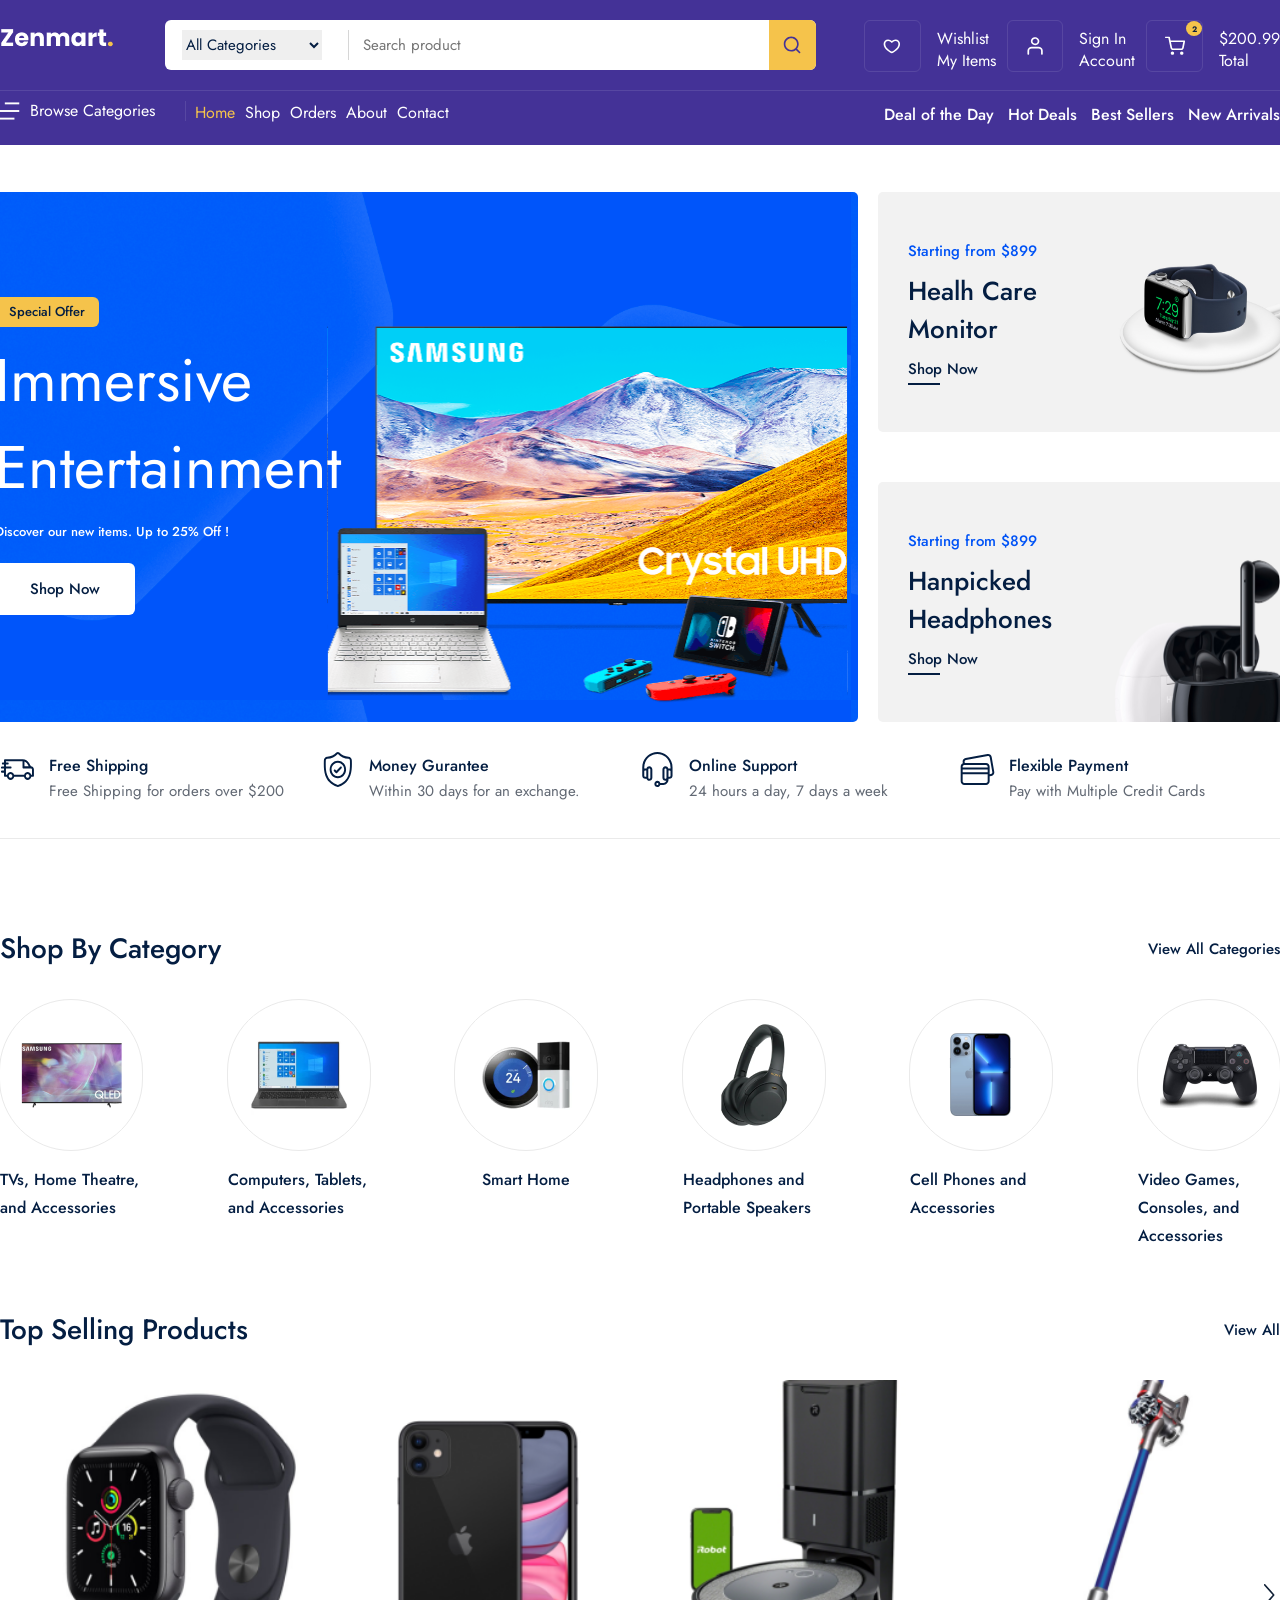
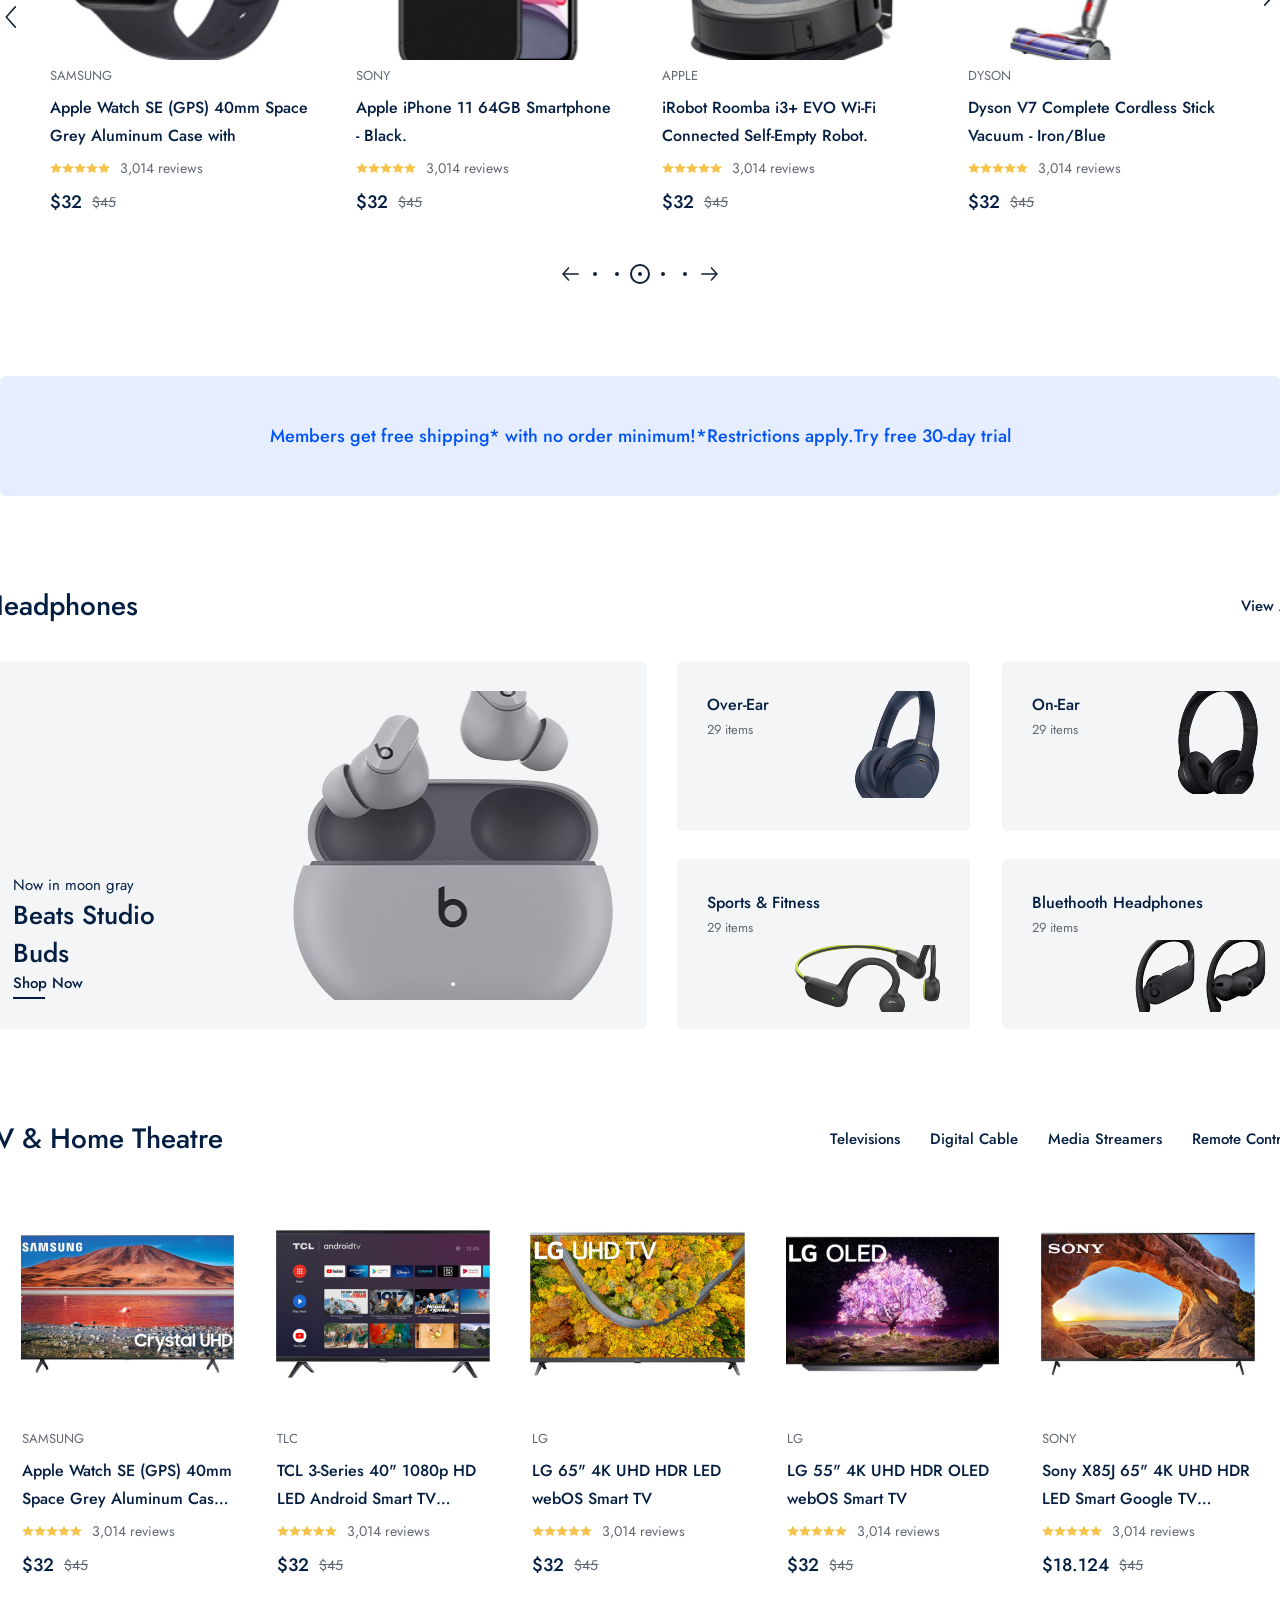
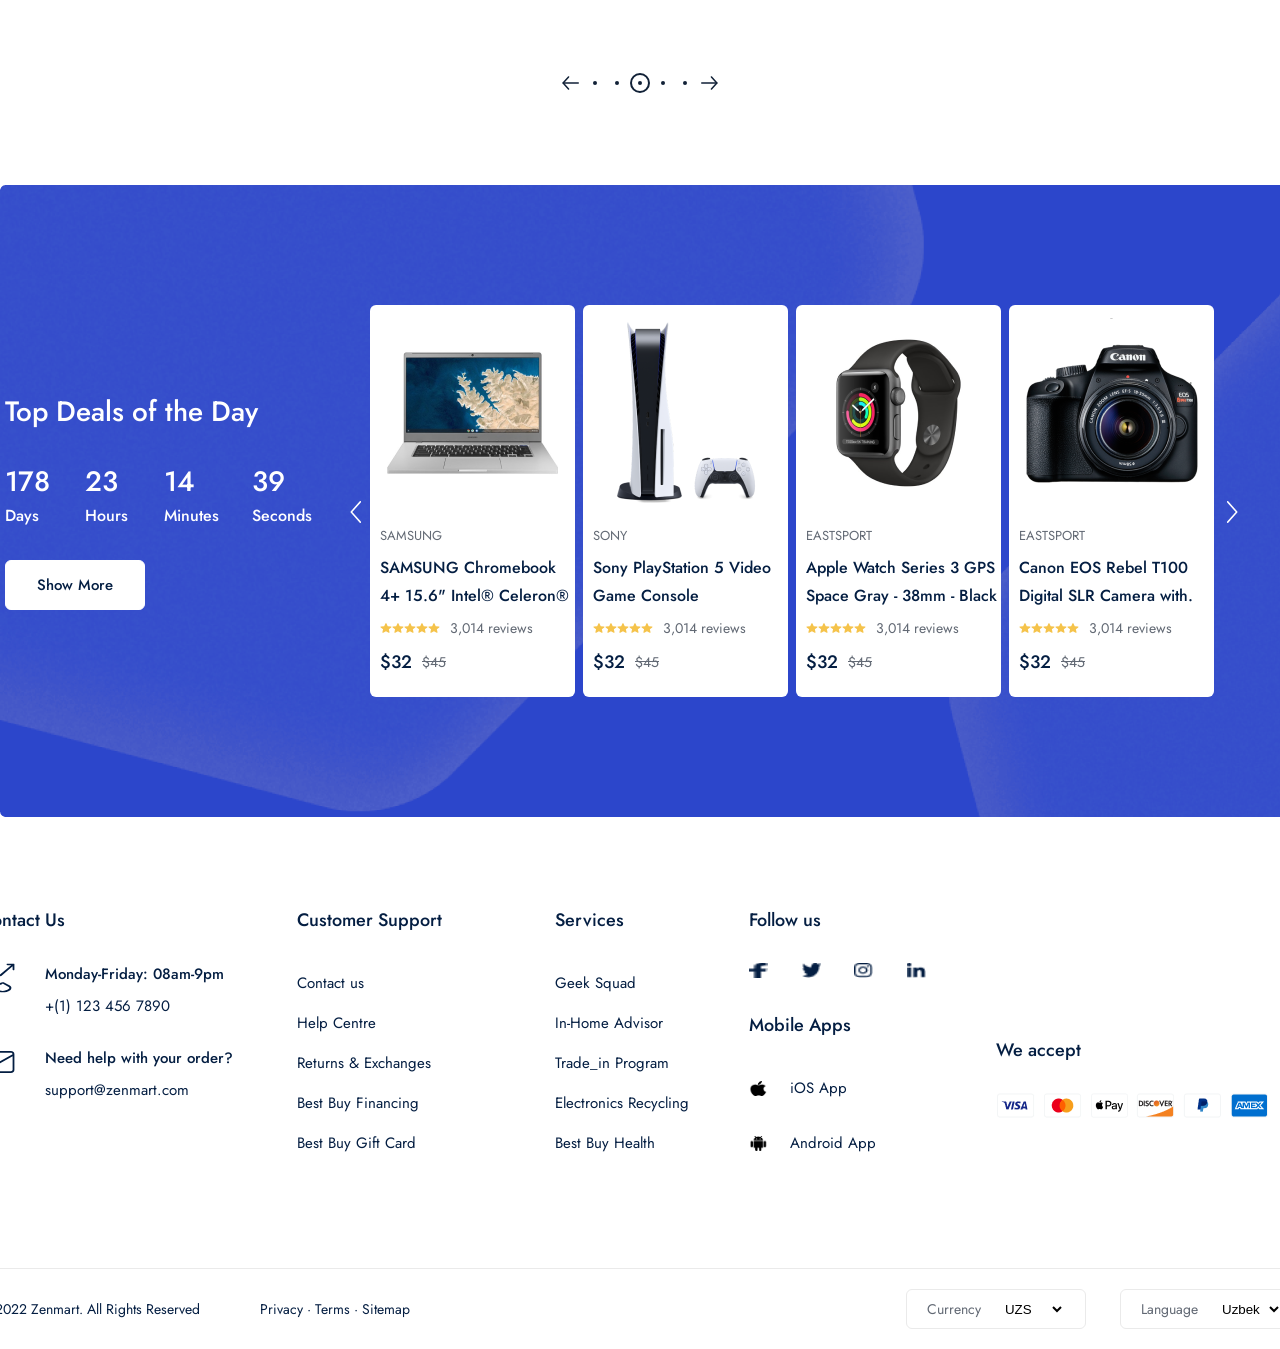
<file: index.html>
<!doctype html>
<html lang="en">
  <head>
    <meta charset="UTF-8" />
    <meta name="viewport" content="width=device-width, initial-scale=1.0" />
    <title>Zenmart</title>
    <link rel="preconnect" href="https://fonts.googleapis.com" />
    <link rel="preconnect" href="https://fonts.gstatic.com" crossorigin />
    <link
      href="https://fonts.googleapis.com/css2?family=Figtree:ital,wght@0,300..900;1,300..900&family=Jost:ital,wght@0,100..900;1,100..900&display=swap"
      rel="stylesheet"
    />
    <link rel="stylesheet" href="./public/css/command.css" />
    <link rel="stylesheet" href="./public/css/home.css" />
  </head>
  <body>
    <div class="navbar_frame">
      <div class="container">
        <div class="navbar_top">
          <a href="index.html">
            <img src="./public/images/icons/logo.png" alt="" />
          </a>
          <div class="nav_search_frame">
            <div class="search_box">
              <div class="category_list">
                <select name="" id="">
                  <option value="All" selected>All Categories</option>
                  <option value="Computer">Computer</option>
                </select>
              </div>
              <input type="text" placeholder="Search product" />
            </div>
            <div class="search_icon_box">
              <img src="./public/images/icons/search.svg" alt="" />
            </div>
          </div>
          <div class="nav_top_menu">
            <a href="./order/cart.html">
              <div class="top_menu_box">
                <div class="box_icon_box">
                  <img src="./public/images/icons/heart.svg" alt="" />
                </div>
                <div class="box_info_box">
                  <span>Wishlist</span>
                  <strong>My Items</strong>
                </div>
              </div>
            </a>
            <a href="./other/login..html">
              <div class="top_menu_box">
                <div class="box_icon_box">
                  <img src="./public/images/icons/profile.svg" alt="" />
                </div>
                <div class="box_info_box">
                  <span>Sign In</span>
                  <strong>Account</strong>
                </div>
              </div>
            </a>
            <a href="./order/cart.html">
              <div class="top_menu_box">
                <div class="box_icon_box">
                  <div class="busket_count">2</div>
                  <img src="./public/images/icons/shopping-cart.svg" alt="" />
                </div>
                <div class="box_info_box">
                  <span>$200.99</span>
                  <strong>Total</strong>
                </div>
              </div>
            </a>
          </div>
        </div>
        <div class="navbar_bott">
          <div class="navbar_bott_menu_box">
            <div class="browse_box">
              <img src="./public/images/icons/browse.svg" alt="" />
              <span>Browse Categories</span>
            </div>
            <div class="navbar_route_menu">
              <a href="./index.html" class="title">Home</a>
              <a href="./product/all.html">Shop</a>
              <a href="./order/cart.html">Orders</a>
              <a href="./other/about.html">About</a>
              <a href="./other/contact.html">Contact</a>
            </div>
            <div class="sorting_menu">
              <span>Deal of the Day</span>
              <span>Hot Deals</span>
              <span>Best Sellers</span>
              <span>New Arrivals</span>
            </div>
          </div>
        </div>
      </div>
    </div>
    <div class="home_page">
      <div class="header_frame">
        <div class="container">
          <div class="header_left">
            <div class="header_content">
              <div>Special Offer</div>
              <span>Immersive Entertainment</span>
              <p>Discover our new items. Up to 25% Off !</p>
              <a href="./product/all.html">Shop Now</a>
              <img src="./public/images/icons/header_img.svg" alt="" />
            </div>
          </div>
          <div class="header_right">
            <div class="header_box">
              <div class="box_left">
                <span>Starting from $899</span>
                <p>Healh Care Monitor</p>
                <a href="./product/chosenProduct.html">Shop Now</a>
                <div class="hover_border"></div>
              </div>
              <div class="box_right">
                <img src="./public/images/icons/smart_watch.svg" alt="" />
              </div>
            </div>
            <div class="header_box">
              <div class="box_left">
                <span>Starting from $899</span>
                <p>Hanpicked Headphones</p>
                <a href="./product/chosenProduct.html">Shop Now</a>
                <div class="hover_border"></div>
              </div>
              <div class="box_right">
                <img src="./public/images/icons/image 11.png" alt="" />
              </div>
            </div>
          </div>
        </div>
      </div>
      <div class="service_frame">
        <div class="container">
          <div class="service_box">
            <img src=".//public/images/icons/track.svg" alt="" />
            <div class="service_content">
              <span>Free Shipping</span>
              <p>Free Shipping for orders over $200</p>
            </div>
          </div>
          <div class="service_box">
            <img src=".//public/images/icons/garantue.svg" alt="" />
            <div class="service_content">
              <span>Money Gurantee</span>
              <p>Within 30 days for an exchange.</p>
            </div>
          </div>
          <div class="service_box">
            <img src=".//public/images/icons/support.svg" alt="" />
            <div class="service_content">
              <span>Online Support</span>
              <p>24 hours a day, 7 days a week</p>
            </div>
          </div>
          <div class="service_box">
            <img src=".//public/images/icons/payment.svg" alt="" />
            <div class="service_content">
              <span>Flexible Payment</span>
              <p>Pay with Multiple Credit Cards</p>
            </div>
          </div>
        </div>
      </div>
      <div class="shop_category_frame">
        <div class="container">
          <div class="category_top">
            <span>Shop by Category</span>
            <a href="./product/all.html">View All Categories</a>
          </div>
          <div class="category_wrapper">
            <div class="category_box">
              <div class="category_image_box">
                <img src=".//public/images/category/tv.png" alt="" />
              </div>
              <span>TVs, Home Theatre, and Accessories</span>
            </div>
            <div class="category_box">
              <div class="category_image_box">
                <img src=".//public/images/category/computer.png" alt="" />
              </div>
              <span>Computers, Tablets, and Accessories</span>
            </div>
            <div class="category_box">
              <div class="category_image_box">
                <img src=".//public/images/category/smart.png" alt="" />
              </div>
              <span>Smart Home</span>
            </div>
            <div class="category_box">
              <div class="category_image_box">
                <img src=".//public/images/category/headphone.png" alt="" />
              </div>
              <span>Headphones and Portable Speakers</span>
            </div>
            <div class="category_box">
              <div class="category_image_box">
                <img src=".//public/images/category/phone.png" alt="" />
              </div>
              <span>Cell Phones and Accessories</span>
            </div>
            <div class="category_box">
              <div class="category_image_box">
                <img src=".//public/images/category/game.png" alt="" />
              </div>
              <span>Video Games, Consoles, and Accessories</span>
            </div>
          </div>
        </div>
      </div>
      <div class="selling_product_frame">
        <div class="container">
          <div class="category_top">
            <span>Top Selling Products</span>
            <a href="./product/all.html">View All</a>
          </div>
          <div class="category_wrapper">
            <div class="next_prev_box">
              <img src="./public/images/icons/next.svg" alt="" />
            </div>
            <div class="product_boxes">
              <div class="product_box">
                <a href="./product/chosenProduct.html">
                  <div
                    class="product_image_box"
                    style="
                      background: url(./public/images/products/watch.png);
                      background-size: cover;
                    "
                  >
                    <div class="hover_box">
                      <button>Add to Cart</button>
                    </div>
                  </div>
                </a>
                <div class="product_content_box">
                  <span class="product_title">Samsung</span>
                  <a href="">
                    <p class="product_desc">
                      Apple Watch SE (GPS) 40mm Space Grey Aluminum Case with
                    </p>
                  </a>
                  <div class="review_box">
                    <img src="./public/images/icons/review.svg" alt="" />
                    <img src="./public/images/icons/review.svg" alt="" />
                    <img src="./public/images/icons/review.svg" alt="" />
                    <img src="./public/images/icons/review.svg" alt="" />
                    <img src="./public/images/icons/review.svg" alt="" />
                    <span>3,014 reviews</span>
                  </div>
                  <div class="price_box">
                    <strong>$32</strong>
                    <span>$45</span>
                  </div>
                </div>
              </div>
              <div class="product_box">
                <a href="./product/chosenProduct.html">
                  <div
                    class="product_image_box"
                    style="
                      background: url(./public/images/products/phone.png);
                      background-size: cover;
                    "
                  >
                    <div class="hover_box">
                      <button>Add to Cart</button>
                    </div>
                  </div>
                </a>
                <div class="product_content_box">
                  <span class="product_title">Sony</span>
                  <a href="">
                    <p class="product_desc">
                      Apple iPhone 11 64GB Smartphone - Black.
                    </p>
                  </a>
                  <div class="review_box">
                    <img src="./public/images/icons/review.svg" alt="" />
                    <img src="./public/images/icons/review.svg" alt="" />
                    <img src="./public/images/icons/review.svg" alt="" />
                    <img src="./public/images/icons/review.svg" alt="" />
                    <img src="./public/images/icons/review.svg" alt="" />
                    <span>3,014 reviews</span>
                  </div>
                  <div class="price_box">
                    <strong>$32</strong>
                    <span>$45</span>
                  </div>
                </div>
              </div>
              <div class="product_box">
                <a href="./product/chosenProduct.html">
                  <div
                    class="product_image_box"
                    style="
                      background: url(./public/images/products/iRobot.png);
                      background-size: cover;
                    "
                  >
                    <div class="hover_box">
                      <button>Add to Cart</button>
                    </div>
                  </div>
                </a>
                <div class="product_content_box">
                  <span class="product_title">Apple</span>
                  <a href="">
                    <p class="product_desc">
                      iRobot Roomba i3+ EVO Wi-Fi Connected Self-Empty Robot.
                    </p>
                  </a>
                  <div class="review_box">
                    <img src="./public/images/icons/review.svg" alt="" />
                    <img src="./public/images/icons/review.svg" alt="" />
                    <img src="./public/images/icons/review.svg" alt="" />
                    <img src="./public/images/icons/review.svg" alt="" />
                    <img src="./public/images/icons/review.svg" alt="" />
                    <span>3,014 reviews</span>
                  </div>
                  <div class="price_box">
                    <strong>$32</strong>
                    <span>$45</span>
                  </div>
                </div>
              </div>
              <div class="product_box">
                <a href="./product/chosenProduct.html">
                  <div
                    class="product_image_box"
                    style="
                      background: url(./public/images/products/dyson.png);
                      background-size: cover;
                    "
                  >
                    <div class="hover_box">
                      <button>Add to Cart</button>
                    </div>
                  </div>
                </a>
                <div class="product_content_box">
                  <span class="product_title">Dyson</span>
                  <a href="">
                    <p class="product_desc">
                      Dyson V7 Complete Cordless Stick Vacuum - Iron/Blue
                    </p>
                  </a>
                  <div class="review_box">
                    <img src="./public/images/icons/review.svg" alt="" />
                    <img src="./public/images/icons/review.svg" alt="" />
                    <img src="./public/images/icons/review.svg" alt="" />
                    <img src="./public/images/icons/review.svg" alt="" />
                    <img src="./public/images/icons/review.svg" alt="" />
                    <span>3,014 reviews</span>
                  </div>
                  <div class="price_box">
                    <strong>$32</strong>
                    <span>$45</span>
                  </div>
                </div>
              </div>
            </div>
            <div class="next_prev_box" style="transform: scale(-1)">
              <img src="./public/images/icons/next.svg" alt="" />
            </div>
          </div>
          <div class="pagination_box">
            <div class="pagination_main">
              <img src="./public/images/icons/arrow-prev_next.svg" alt="" />
              <div class="pagination_dot">
                <div class="dot">
                  <div></div>
                </div>
              </div>
              <div class="pagination_dot">
                <div class="dot">
                  <div></div>
                </div>
              </div>
              <div class="pagination_dot">
                <div class="dot active">
                  <div></div>
                </div>
              </div>
              <div class="pagination_dot">
                <div class="dot">
                  <div></div>
                </div>
              </div>
              <div class="pagination_dot">
                <div class="dot">
                  <div></div>
                </div>
              </div>
              <img
                src="./public/images/icons/arrow-prev_next.svg"
                alt=""
                style="transform: scaleX(-1)"
              />
            </div>
          </div>
        </div>
      </div>
      <div class="adv_frame">
        Members get free shipping* with no order minimum!*Restrictions apply.Try
        free 30-day trial
      </div>
      <div class="spec_product_frame">
        <div class="container">
          <div class="category_top">
            <span>Headphones</span>
            <a href="./product/all.html">View All</a>
          </div>
          <div class="spec_product_wrapper">
            <div class="big_product_box">
              <div class="big_product_content">
                <span>Now in moon gray</span>
                <p>Beats Studio Buds</p>
                <a href="./product/chosenProduct.html">Shop Now</a>
                <div class="hover_border"></div>
              </div>
              <img src="./public/images/products/headphone_big.png" alt="" />
            </div>
            <div class="small_product_wrapper">
              <div class="small_product_box">
                <div class="small_product_content">
                  <strong>Over-Ear</strong>
                  <span>29 items</span>
                  <img
                    src="./public/images/products/sony_headphone.png"
                    alt=""
                  />
                </div>
              </div>
              <div class="small_product_box">
                <div class="small_product_content">
                  <strong>On-Ear</strong>
                  <span>29 items</span>
                  <img src="./public/images/products/on-ear.png" alt="" />
                </div>
              </div>
              <div class="small_product_box">
                <div class="small_product_content">
                  <strong>Sports & Fitness</strong>
                  <span>29 items</span>
                  <img
                    src="./public/images/products/fitness_headphone.png"
                    alt=""
                    class="fitness"
                  />
                </div>
              </div>
              <div class="small_product_box">
                <div class="small_product_content">
                  <strong>Bluethooth Headphones</strong>
                  <span>29 items</span>
                  <img
                    src="./public/images/products/bluetooth_headphones.png"
                    alt=""
                    class="fitness"
                  />
                </div>
              </div>
            </div>
          </div>
        </div>
      </div>
      <div class="tv_frame">
        <div class="container">
          <div class="category_top">
            <span>TV & home Theatre</span>
            <div>
              <a href="">Televisions</a>
              <a href="">Digital Cable</a>
              <a href="">Media Streamers</a>
              <a href="">Remote Controls</a>
            </div>
          </div>
          <div class="tv_wrapper">
            <div class="next_prev_box">
              <img src="./public/images/icons/next.svg" alt="" />
            </div>
            <div class="tv_product_boxes">
              <div class="tv_product_box">
                <div class="product_img">
                  <a href="./product/chosenProduct.html">
                    <img src="./public/images/products/samsung_tv.png" alt="" />
                  </a>
                </div>
                <div class="product_content_box">
                  <span class="product_title">Samsung</span>
                  <a href="">
                    <p class="product_desc">
                      Apple Watch SE (GPS) 40mm Space Grey Aluminum Case with
                    </p>
                  </a>
                  <div class="review_box">
                    <img src="./public/images/icons/review.svg" alt="" />
                    <img src="./public/images/icons/review.svg" alt="" />
                    <img src="./public/images/icons/review.svg" alt="" />
                    <img src="./public/images/icons/review.svg" alt="" />
                    <img src="./public/images/icons/review.svg" alt="" />
                    <span>3,014 reviews</span>
                  </div>
                  <div class="price_box">
                    <strong>$32</strong>
                    <span>$45</span>
                  </div>
                </div>
              </div>
              <div class="tv_product_box">
                <div class="product_img">
                  <a href="./product/chosenProduct.html">
                    <img src="./public/images/products/tcl.png" alt="" />
                  </a>
                </div>
                <div class="product_content_box">
                  <span class="product_title">TLC</span>
                  <a href="./product/chosenProduct.html">
                    <p class="product_desc">
                      TCL 3-Series 40" 1080p HD LED Android Smart TV (40S334-CA)
                    </p>
                  </a>
                  <div class="review_box">
                    <img src="./public/images/icons/review.svg" alt="" />
                    <img src="./public/images/icons/review.svg" alt="" />
                    <img src="./public/images/icons/review.svg" alt="" />
                    <img src="./public/images/icons/review.svg" alt="" />
                    <img src="./public/images/icons/review.svg" alt="" />
                    <span>3,014 reviews</span>
                  </div>
                  <div class="price_box">
                    <strong>$32</strong>
                    <span>$45</span>
                  </div>
                </div>
              </div>
              <div class="tv_product_box">
                <div class="product_img">
                  <a href="./product/chosenProduct.html">
                    <img src="./public/images/products/LG-UHD.png" alt="" />
                  </a>
                </div>
                <div class="product_content_box">
                  <span class="product_title">LG</span>
                  <a href="./product/chosenProduct.html">
                    <p class="product_desc">
                      LG 65" 4K UHD HDR LED webOS Smart TV
                    </p>
                  </a>
                  <div class="review_box">
                    <img src="./public/images/icons/review.svg" alt="" />
                    <img src="./public/images/icons/review.svg" alt="" />
                    <img src="./public/images/icons/review.svg" alt="" />
                    <img src="./public/images/icons/review.svg" alt="" />
                    <img src="./public/images/icons/review.svg" alt="" />
                    <span>3,014 reviews</span>
                  </div>
                  <div class="price_box">
                    <strong>$32</strong>
                    <span>$45</span>
                  </div>
                </div>
              </div>
              <div class="tv_product_box">
                <div class="product_img">
                  <a href="./product/chosenProduct.html">
                    <img src="./public/images/products/LG-OLED.png" alt="" />
                  </a>
                </div>
                <div class="product_content_box">
                  <span class="product_title">LG</span>
                  <a href="./product/chosenProduct.html">
                    <p class="product_desc">
                      LG 55" 4K UHD HDR OLED webOS Smart TV
                    </p>
                  </a>
                  <div class="review_box">
                    <img src="./public/images/icons/review.svg" alt="" />
                    <img src="./public/images/icons/review.svg" alt="" />
                    <img src="./public/images/icons/review.svg" alt="" />
                    <img src="./public/images/icons/review.svg" alt="" />
                    <img src="./public/images/icons/review.svg" alt="" />
                    <span>3,014 reviews</span>
                  </div>
                  <div class="price_box">
                    <strong>$32</strong>
                    <span>$45</span>
                  </div>
                </div>
              </div>
              <div class="tv_product_box">
                <div class="product_img">
                  <a href="./product/chosenProduct.html">
                    <img src="./public/images/products/SONY-TV.png" alt="" />
                  </a>
                </div>
                <div class="product_content_box">
                  <span class="product_title">Sony</span>
                  <a href="./product/chosenProduct.html">
                    <p class="product_desc">
                      Sony X85J 65" 4K UHD HDR LED Smart Google TV (KD65X85J)
                    </p>
                  </a>
                  <div class="review_box">
                    <img src="./public/images/icons/review.svg" alt="" />
                    <img src="./public/images/icons/review.svg" alt="" />
                    <img src="./public/images/icons/review.svg" alt="" />
                    <img src="./public/images/icons/review.svg" alt="" />
                    <img src="./public/images/icons/review.svg" alt="" />
                    <span>3,014 reviews</span>
                  </div>
                  <div class="price_box">
                    <strong>$18.124</strong>
                    <span>$45</span>
                  </div>
                </div>
              </div>
              <div class="next_prev_box">
                <img
                  src="./public/images/icons/next.svg"
                  alt=""
                  style="transform: scaleX(-1)"
                />
              </div>
            </div>
          </div>
          <div class="pagination_box">
            <div class="pagination_main">
              <img src="./public/images/icons/arrow-prev_next.svg" alt="" />
              <div class="pagination_dot">
                <div class="dot">
                  <div></div>
                </div>
              </div>
              <div class="pagination_dot">
                <div class="dot">
                  <div></div>
                </div>
              </div>
              <div class="pagination_dot">
                <div class="dot active">
                  <div></div>
                </div>
              </div>
              <div class="pagination_dot">
                <div class="dot">
                  <div></div>
                </div>
              </div>
              <div class="pagination_dot">
                <div class="dot">
                  <div></div>
                </div>
              </div>
              <img
                src="./public/images/icons/arrow-prev_next.svg"
                alt=""
                style="transform: scaleX(-1)"
              />
            </div>
          </div>
        </div>
      </div>
      <div class="event_frame">
        <div class="container">
          <div class="event_content_box">
            <span class="event_title">Top Deals of the Day</span>
            <div class="timer_wrapper">
              <div class="timer_box">
                <strong>178</strong>
                <span>Days</span>
              </div>
              <div class="timer_box">
                <strong>23</strong>
                <span>Hours</span>
              </div>
              <div class="timer_box">
                <strong>14</strong>
                <span>Minutes</span>
              </div>
              <div class="timer_box">
                <strong>39</strong>
                <span>Seconds</span>
              </div>
            </div>
            <a href="./product/all.html">Show More</a>
          </div>
          <div class="event_product_wrapper">
            <div class="next_prev_box">
              <img
                src="./public/images/icons/next.svg"
                alt=""
                class="white_svg"
              />
            </div>
            <div class="event_product_boxes">
              <div class="event_product_box">
                <div class="event_product_img">
                  <a href="./product/chosenProduct.html">
                    <img
                      src="./public/images/products/sony_notebook.png"
                      alt=""
                    />
                  </a>
                </div>
                <div class="product_content_box" style="padding: 0 0 0 10px">
                  <span class="product_title">Samsung</span>
                  <a href="./product/chosenProduct.html">
                    <p class="product_desc">
                      SAMSUNG Chromebook 4+ 15.6" Intel® Celeron®
                    </p>
                  </a>
                  <div class="review_box">
                    <img src="./public/images/icons/review.svg" alt="" />
                    <img src="./public/images/icons/review.svg" alt="" />
                    <img src="./public/images/icons/review.svg" alt="" />
                    <img src="./public/images/icons/review.svg" alt="" />
                    <img src="./public/images/icons/review.svg" alt="" />
                    <span>3,014 reviews</span>
                  </div>
                  <div class="price_box" style="margin-bottom: 10px">
                    <strong>$32</strong>
                    <span>$45</span>
                  </div>
                </div>
              </div>
              <div class="event_product_box">
                <div class="event_product_img">
                  <a href="./product/chosenProduct.html">
                    <img
                      src="./public/images/products/sony_playstation.png"
                      alt=""
                    />
                  </a>
                </div>
                <div class="product_content_box" style="padding: 0 0 0 10px">
                  <span class="product_title">Sony</span>
                  <a href="">
                    <a href="./product/chosenProduct.html">
                      <p class="product_desc">
                        Sony PlayStation 5 Video Game Console
                      </p>
                    </a>
                  </a>
                  <div class="review_box">
                    <img src="./public/images/icons/review.svg" alt="" />
                    <img src="./public/images/icons/review.svg" alt="" />
                    <img src="./public/images/icons/review.svg" alt="" />
                    <img src="./public/images/icons/review.svg" alt="" />
                    <img src="./public/images/icons/review.svg" alt="" />
                    <span>3,014 reviews</span>
                  </div>
                  <div class="price_box" style="margin-bottom: 10px">
                    <strong>$32</strong>
                    <span>$45</span>
                  </div>
                </div>
              </div>
              <div class="event_product_box">
                <div class="event_product_img">
                  <a href="./product/chosenProduct.html">
                    <img
                      src="./public/images/products/apple_watch.png"
                      alt=""
                    />
                  </a>
                </div>
                <div class="product_content_box" style="padding: 0 0 0 10px">
                  <span class="product_title">EASTSPORT</span>
                  <a href="./product/chosenProduct.html">
                    <p class="product_desc">
                      Apple Watch Series 3 GPS Space Gray - 38mm - Black
                    </p>
                  </a>
                  <div class="review_box">
                    <img src="./public/images/icons/review.svg" alt="" />
                    <img src="./public/images/icons/review.svg" alt="" />
                    <img src="./public/images/icons/review.svg" alt="" />
                    <img src="./public/images/icons/review.svg" alt="" />
                    <img src="./public/images/icons/review.svg" alt="" />
                    <span>3,014 reviews</span>
                  </div>
                  <div class="price_box" style="margin-bottom: 10px">
                    <strong>$32</strong>
                    <span>$45</span>
                  </div>
                </div>
              </div>
              <div class="event_product_box">
                <div class="event_product_img">
                  <a href="./product/chosenProduct.html"
                    ><img
                      src="./public/images/products/canon_camera.png"
                      alt=""
                  /></a>
                </div>
                <div class="product_content_box" style="padding: 0 0 0 10px">
                  <span class="product_title">EASTSPORT</span>
                  <a href="./product/chosenProduct.html">
                    <p class="product_desc">
                      Canon EOS Rebel T100 Digital SLR Camera with.
                    </p>
                  </a>
                  <div class="review_box">
                    <img src="./public/images/icons/review.svg" alt="" />
                    <img src="./public/images/icons/review.svg" alt="" />
                    <img src="./public/images/icons/review.svg" alt="" />
                    <img src="./public/images/icons/review.svg" alt="" />
                    <img src="./public/images/icons/review.svg" alt="" />
                    <span>3,014 reviews</span>
                  </div>
                  <div class="price_box" style="margin-bottom: 10px">
                    <strong>$32</strong>
                    <span>$45</span>
                  </div>
                </div>
              </div>
            </div>
            <div class="next_prev_box">
              <img
                src="./public/images/icons/next.svg"
                alt=""
                class="white_svg"
                style="transform: scaleX(-1)"
              />
            </div>
          </div>
        </div>
      </div>
    </div>
    <div class="footer_frame">
      <div class="container">
        <div class="footer_top">
          <div class="footer_contact_box">
            <span class="footer_spec_title">Contact Us</span>
            <div class="footer_contact_main">
              <img src="./public/images/icons/phone-call.svg" alt="" />
              <div>
                <strong>Monday-Friday: 08am-9pm</strong>
                <span>+(1) 123 456 7890</span>
              </div>
            </div>
            <div class="footer_contact_main">
              <img src="./public/images/icons/email.svg" alt="" />
              <div>
                <strong>Need help with your order?</strong>
                <span>support@zenmart.com</span>
              </div>
            </div>
          </div>
          <div class="customer_support">
            <div class="customer_support_name">Customer Support</div>
            <div class="info">
              <span>Contact us</span>
              <span>Help Centre</span>
              <span>Returns & Exchanges</span>
              <span>Best Buy Financing</span>
              <span>Best Buy Gift Card</span>
            </div>
          </div>
          <div class="customer_support" title="service">
            <div class="customer_support_name">Services</div>
            <div class="info">
              <span>Geek Squad</span>
              <span>In-Home Advisor</span>
              <span>Trade_in Program</span>
              <span>Electronics Recycling</span>
              <span>Best Buy Health</span>
            </div>
          </div>
          <div class="follow_us">
            <span class="follow_box">Follow us</span>
            <div class="social">
              <a href=""><img src="./public/images/icons/face.png" alt="" /></a>
              <a href=""
                ><img src="./public/images/icons/twitter.png" alt=""
              /></a>
              <a href=""
                ><img src="./public/images/icons/insta.png" alt=""
              /></a>
              <a href=""><img src="./public/images/icons/in.png" alt="" /></a>
            </div>
            <div class="mobile_apps">
              <span class="follow_box">Mobile Apps</span>
              <div class="apps">
                <a href="">
                  <img src="/public/images/icons/apple_icon.png" alt="" />
                  <span class="info">iOS App</span>
                </a>
                <a href="">
                  <img src="/public/images/icons/android_icon.png" alt="" />
                  <span class="info">Android App</span>
                </a>
              </div>
            </div>
          </div>
          <div class="footer_media_box" style="margin-left: 70px">
            <div class="footer_media_main" style="margin-top: 130px">
              <span class="footer_spec_title" style="margin-bottom: 30px"
                >We accept</span
              >
              <div class="card_box">
                <img src="./public/images/icons/visa.png" alt="" />
                <img src="./public/images/icons/master_card.png" alt="" />
                <img src="./public/images/icons/apple_pay.png" alt="" />
                <img src="./public/images/icons/dicvover.png" alt="" />
                <img src="./public/images/icons/paypal.png" alt="" />
                <img src="./public/images/icons/amex.png" alt="" />
              </div>
            </div>
          </div>
        </div>
        <div class="footer_bottom">
          <div class="footer_main">
            <div class="footer_bottom_left">
              <span>© 2022 Zenmart. All Rights Reserved</span>
              <span>Privacy · Terms · Sitemap</span>
            </div>
            <div class="footer_bottom_right">
              <div class="footer_select_box">
                <span>Currency</span>
                <select name="" id="">
                  <option value="" selected>USD</option>
                  <option value="" selected>UZS</option>
                </select>
              </div>
              <div class="footer_select_box">
                <span>Language</span>
                <select name="" id="">
                  <option value="" selected>English</option>
                  <option value="" selected>Uzbek</option>
                </select>
              </div>
            </div>
          </div>
        </div>
      </div>
    </div>
  </body>
</html>
</file>
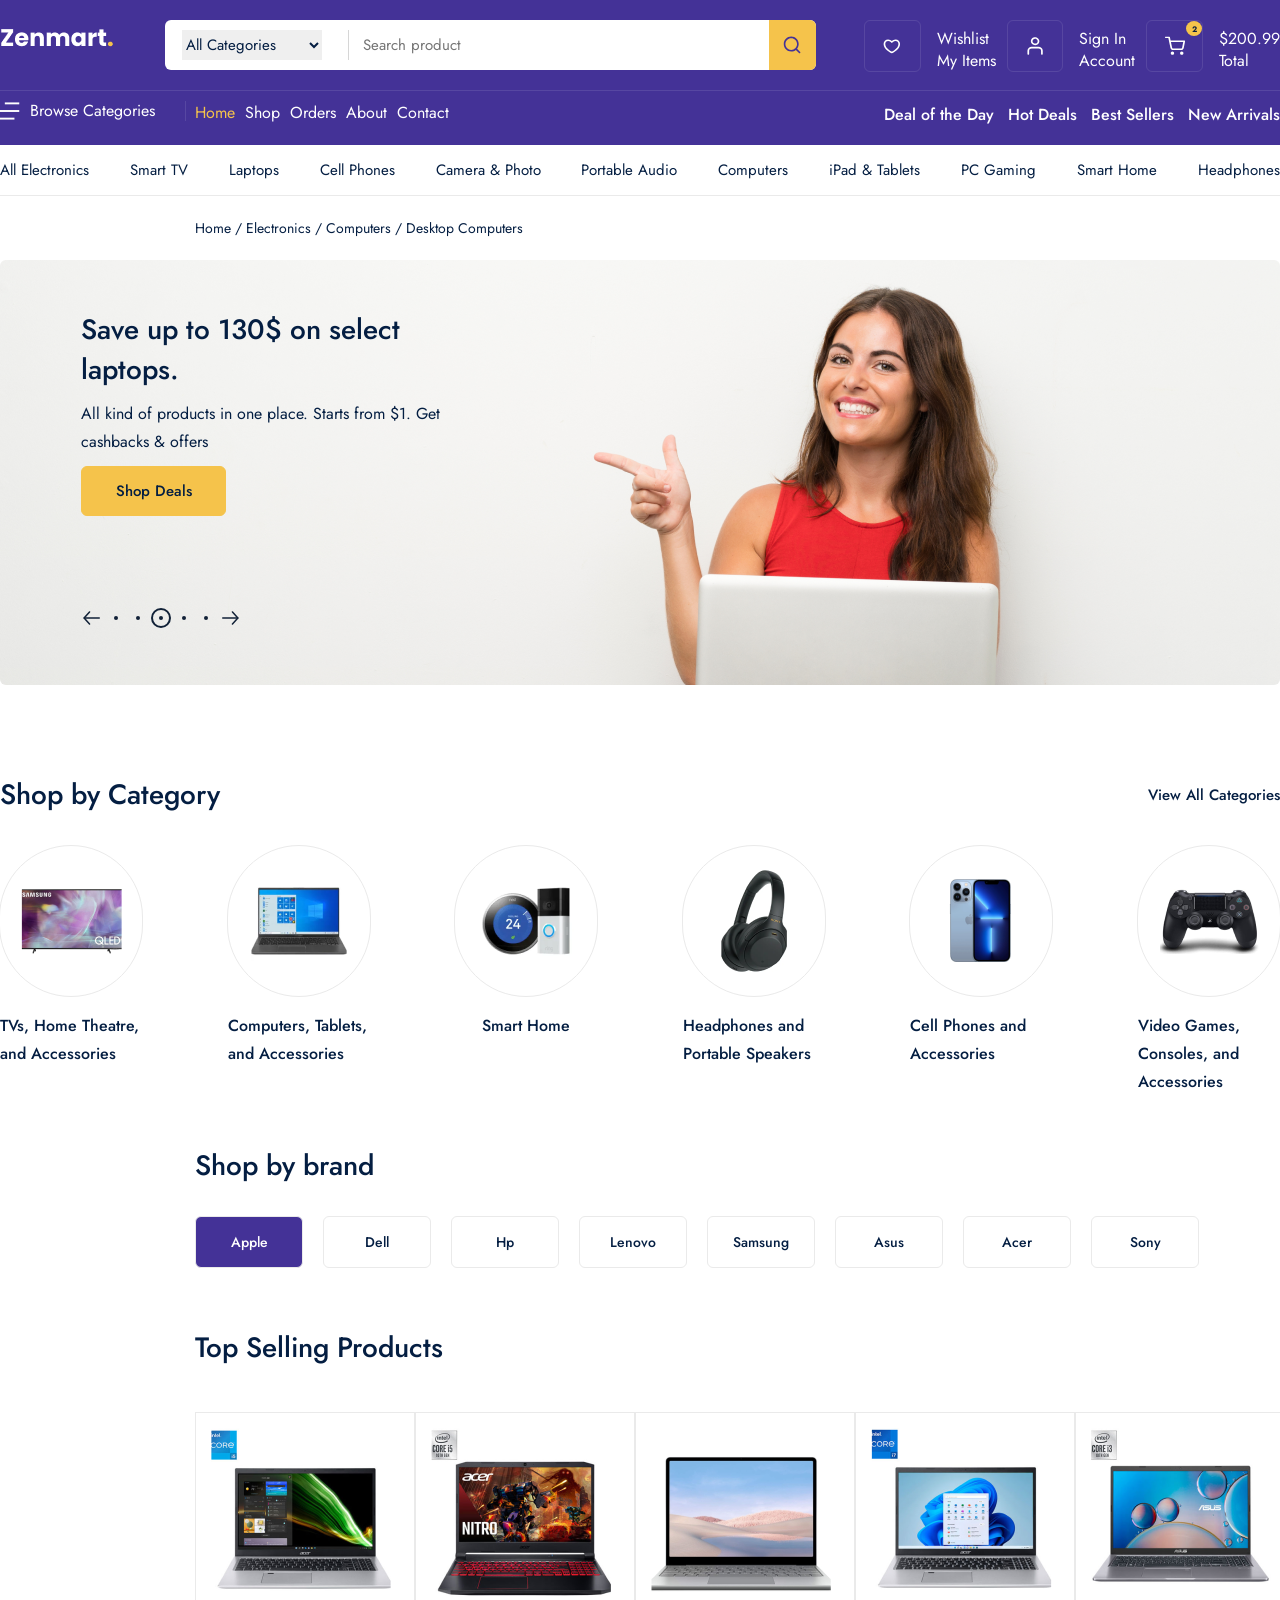
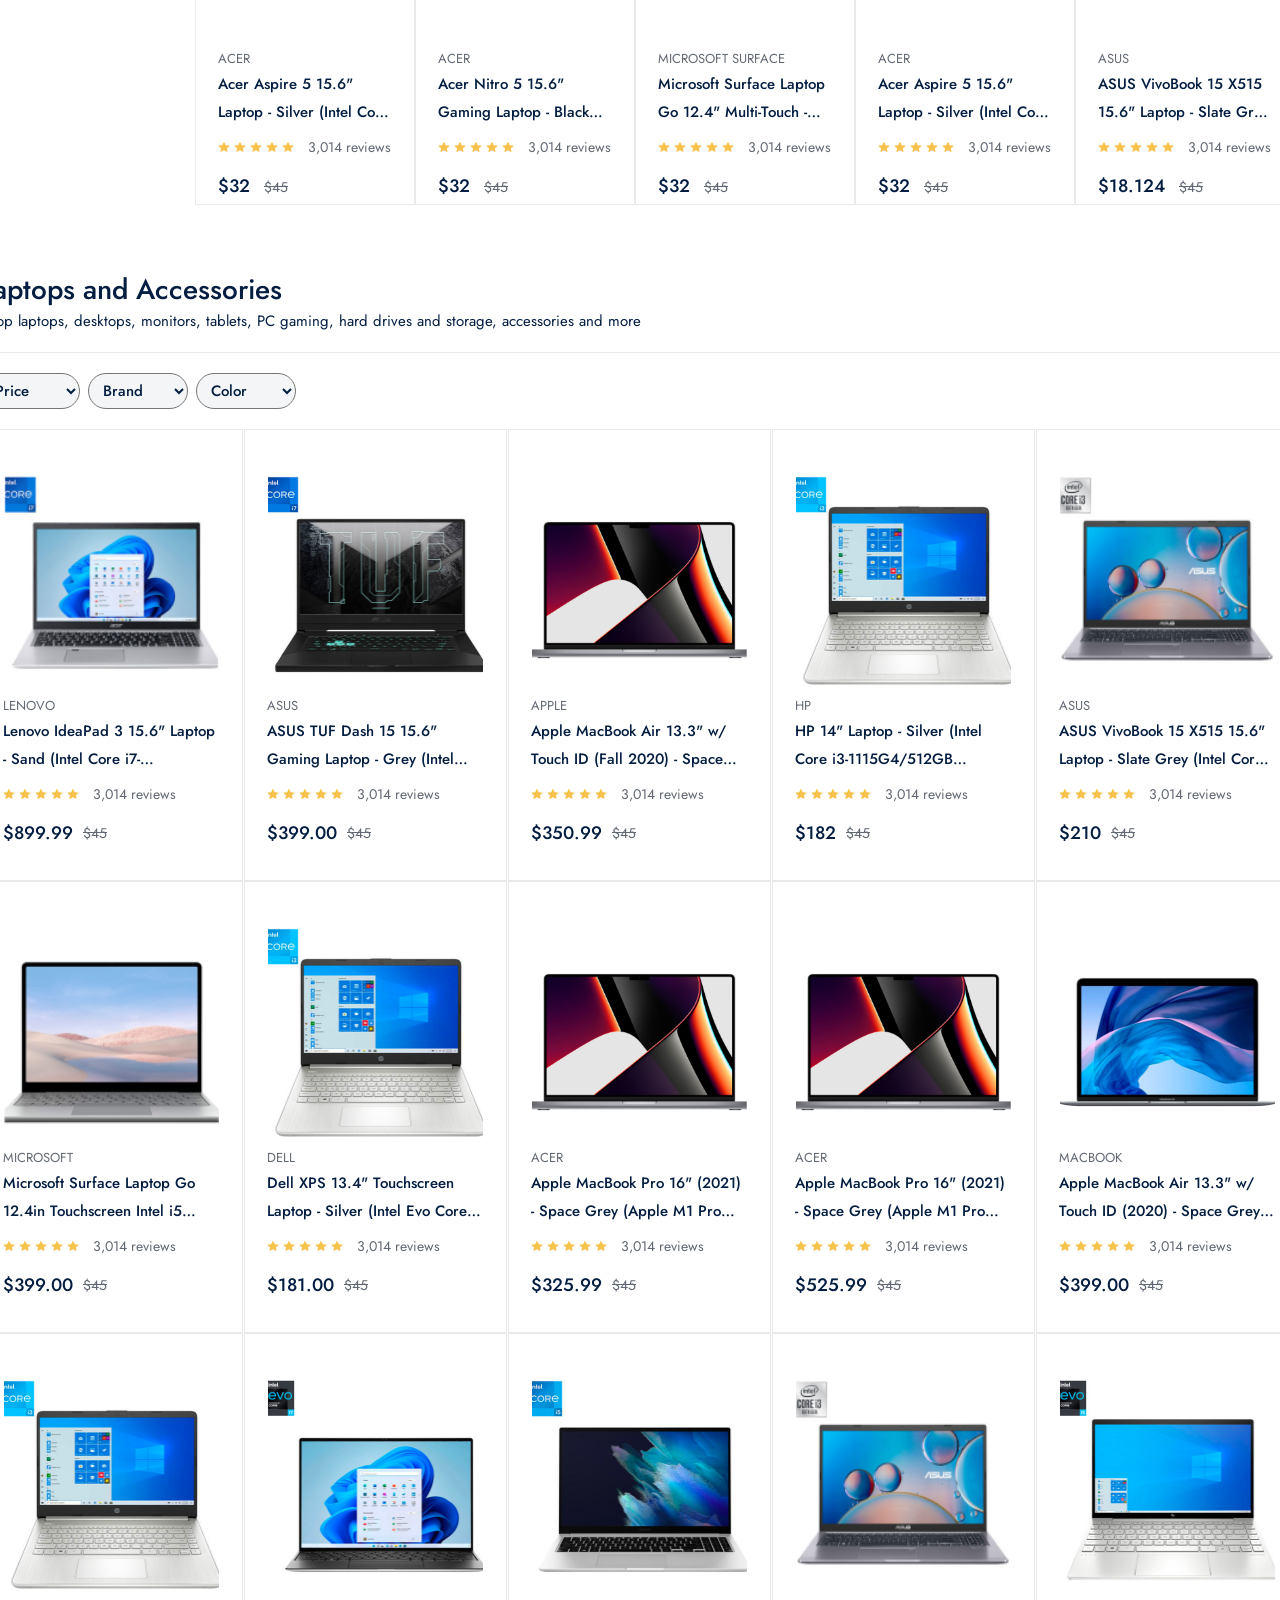
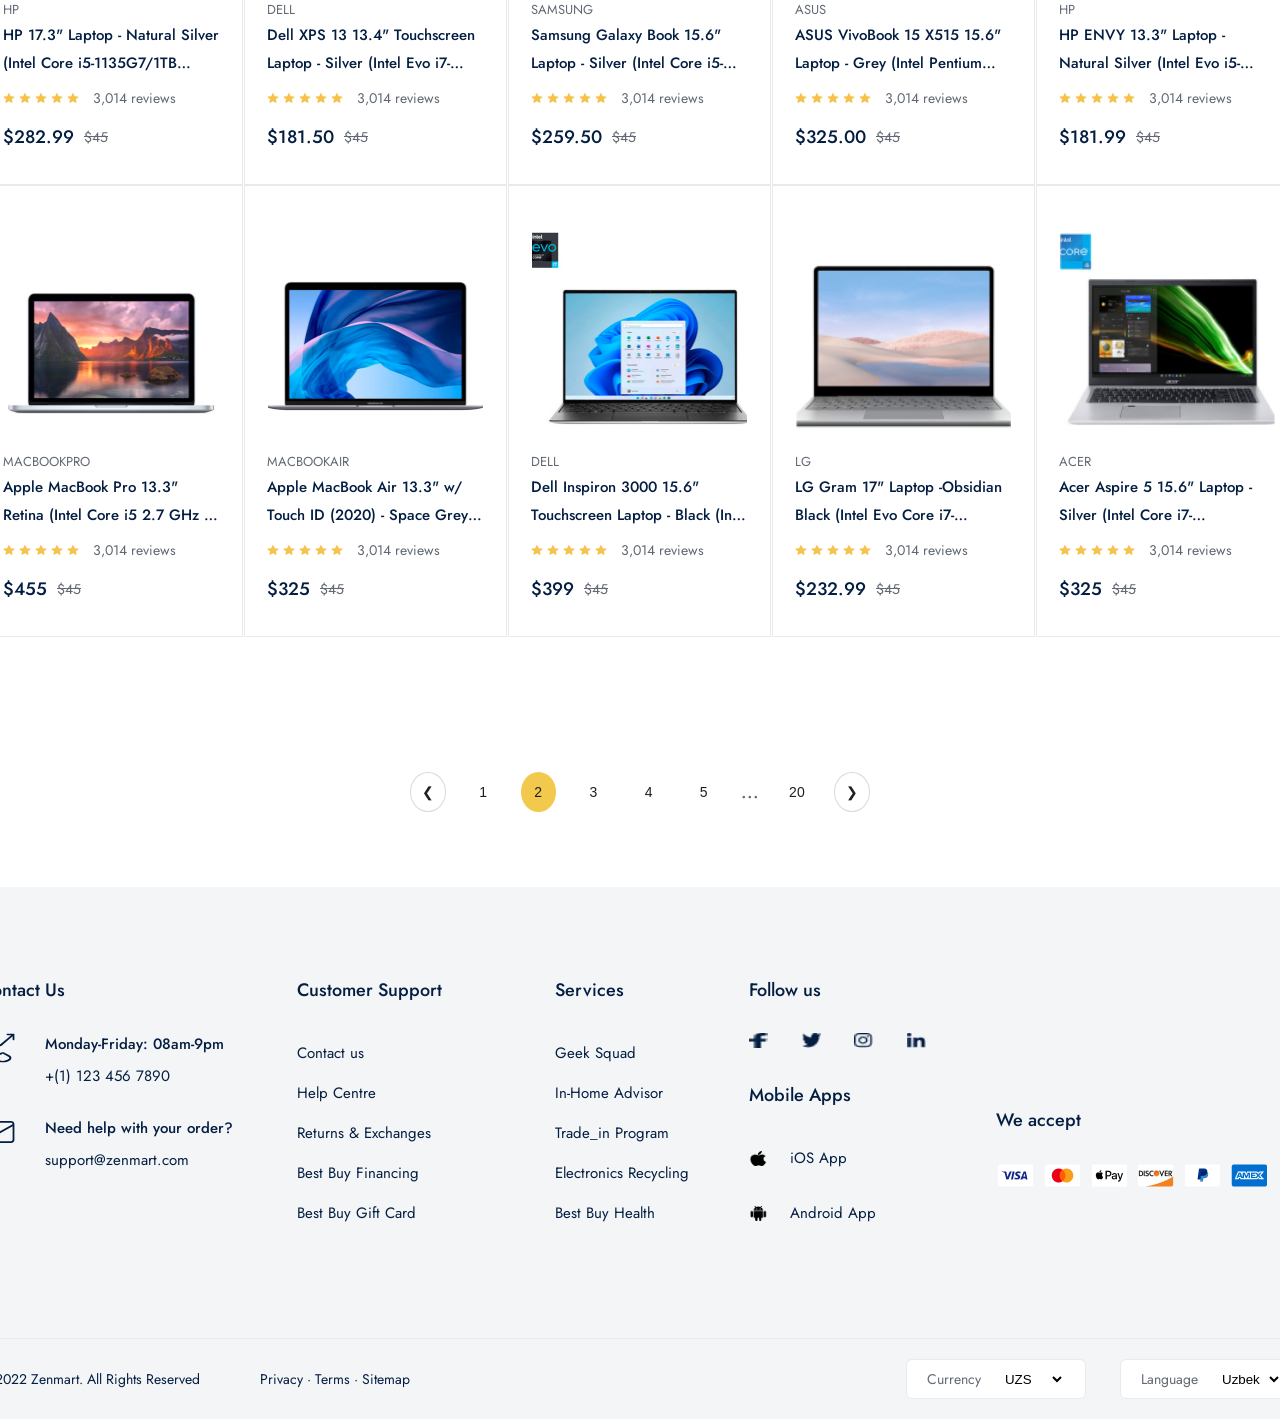
<file: product/all.html>
<!doctype html>
<html lang="en">
  <head>
    <meta charset="UTF-8" />
    <meta name="viewport" content="width=device-width, initial-scale=1.0" />
    <title>Zenmart</title>
    <link rel="preconnect" href="https://fonts.googleapis.com" />
    <link rel="preconnect" href="https://fonts.gstatic.com" crossorigin />
    <link
      href="https://fonts.googleapis.com/css2?family=Figtree:ital,wght@0,300..900;1,300..900&family=Jost:ital,wght@0,100..900;1,100..900&display=swap"
      rel="stylesheet"
    />
    <link rel="stylesheet" href="../public/css/command.css" />
    <link rel="stylesheet" href="../public/css/product_all.css" />
  </head>
  <body>
    <div class="navbar_frame">
      <div class="container">
        <div class="navbar_top">
          <a href="index.html">
            <img src="../public/images/icons/logo.png" alt="" />
          </a>
          <div class="nav_search_frame">
            <div class="search_box">
              <div class="category_list">
                <select name="" id="">
                  <option value="All" selected>All Categories</option>
                  <option value="Computer">Computer</option>
                </select>
              </div>
              <input type="text" placeholder="Search product" />
            </div>
            <div class="search_icon_box">
              <img src="../public/images/icons/search.svg" alt="" />
            </div>
          </div>
          <div class="nav_top_menu">
            <a href="./order/cart.html">
              <div class="top_menu_box">
                <div class="box_icon_box">
                  <img src="../public/images/icons/heart.svg" alt="" />
                </div>
                <div class="box_info_box">
                  <span>Wishlist</span>
                  <strong>My Items</strong>
                </div>
              </div>
            </a>
            <a href="./other/login..html">
              <div class="top_menu_box">
                <div class="box_icon_box">
                  <img src="../public/images/icons/profile.svg" alt="" />
                </div>
                <div class="box_info_box">
                  <span>Sign In</span>
                  <strong>Account</strong>
                </div>
              </div>
            </a>
            <a href="./order/cart.html">
              <div class="top_menu_box">
                <div class="box_icon_box">
                  <div class="busket_count">2</div>
                  <img src="../public/images/icons/shopping-cart.svg" alt="" />
                </div>
                <div class="box_info_box">
                  <span>$200.99</span>
                  <strong>Total</strong>
                </div>
              </div>
            </a>
          </div>
        </div>
        <div class="navbar_bott">
          <div class="navbar_bott_menu_box">
            <div class="browse_box">
              <img src="../public/images/icons/browse.svg" alt="" />
              <span>Browse Categories</span>
            </div>
            <div class="navbar_route_menu">
              <a href="./index.html" class="title">Home</a>
              <a href="./product/all.html">Shop</a>
              <a href="./order/cart.html">Orders</a>
              <a href="./other/about.html">About</a>
              <a href="./other/contact.html">Contact</a>
            </div>
            <div class="sorting_menu">
              <span>Deal of the Day</span>
              <span>Hot Deals</span>
              <span>Best Sellers</span>
              <span>New Arrivals</span>
            </div>
          </div>
        </div>
      </div>
    </div>
    <div class="all_product_page">
      <div class="products_frame">
        <div class="products_box">
          <a href="">All Electronics</a>
          <a href="">Smart TV</a>
          <a href="">Laptops</a>
          <a href="">Cell Phones</a>
          <a href="">Camera & Photo</a>
          <a href="">Portable Audio</a>
          <a href="">Computers</a>
          <a href="">iPad & Tablets</a>
          <a href="">PC Gaming</a>
          <a href="">Smart Home</a>
          <a href="">Headphones</a>
        </div>
      </div>
      <div class="home_frame">
        <div class="home_box">
          <a href="">Home /</a>
          <a href="">Electronics /</a>
          <a href="">Computers /</a>
          <a href="">Desktop Computers</a>
        </div>
      </div>
      <div class="adv_frame">
        <div class="container">
          <div class="header_content">
            <span>Save up to 130$ on select laptops.</span>
            <p>
              All kind of products in one place. Starts from $1. Get cashbacks &
              offers
            </p>
            <a href="../product/all.html">Shop Deals</a>
            <div
              class="pagination_box"
              style="justify-content: flex-start; margin-top: 90px"
            >
              <div class="pagination_main">
                <img src="../public/images/icons/arrow-prev_next.svg" alt="" />
                <div class="pagination_dot">
                  <div class="dot">
                    <div></div>
                  </div>
                </div>
                <div class="pagination_dot">
                  <div class="dot">
                    <div></div>
                  </div>
                </div>
                <div class="pagination_dot">
                  <div class="dot active">
                    <div></div>
                  </div>
                </div>
                <div class="pagination_dot">
                  <div class="dot">
                    <div></div>
                  </div>
                </div>
                <div class="pagination_dot">
                  <div class="dot">
                    <div></div>
                  </div>
                </div>
                <img
                  src="../public/images/icons/arrow-prev_next.svg"
                  alt=""
                  style="transform: scaleX(-1)"
                />
              </div>
            </div>
          </div>
        </div>
      </div>
      <div class="shop_category_frame">
        <div class="container">
          <div class="category_top">
            <span>Shop by Category</span>
            <a href="./product/all.html">View All Categories</a>
          </div>
          <div class="category_wrapper">
            <div class="category_box">
              <div class="category_image_box">
                <img src="..//public/images/category/tv.png" alt="" />
              </div>
              <span>TVs, Home Theatre, and Accessories</span>
            </div>
            <div class="category_box">
              <div class="category_image_box">
                <img src="..//public/images/category/computer.png" alt="" />
              </div>
              <span>Computers, Tablets, and Accessories</span>
            </div>
            <div class="category_box">
              <div class="category_image_box">
                <img src="..//public/images/category/smart.png" alt="" />
              </div>
              <span>Smart Home</span>
            </div>
            <div class="category_box">
              <div class="category_image_box">
                <img src="..//public/images/category/headphone.png" alt="" />
              </div>
              <span>Headphones and Portable Speakers</span>
            </div>
            <div class="category_box">
              <div class="category_image_box">
                <img src="..//public/images/category/phone.png" alt="" />
              </div>
              <span>Cell Phones and Accessories</span>
            </div>
            <div class="category_box">
              <div class="category_image_box">
                <img src="..//public/images/category/game.png" alt="" />
              </div>
              <span>Video Games, Consoles, and Accessories</span>
            </div>
          </div>
        </div>
      </div>
      <div class="shop_by_brand">
        <div class="shop_title">
          <span>Shop by brand</span>
        </div>
        <div class="brands">
          <a
            href=""
            style="
              background: rgba(68, 50, 151, 1);
              color: rgba(255, 255, 255, 1);
            "
            >Apple</a
          >
          <a href="">Dell</a>
          <a href="">Hp</a>
          <a href="">Lenovo</a>
          <a href="">Samsung</a>
          <a href="">Asus</a>
          <a href="">Acer</a>
          <a href="">Sony</a>
        </div>
      </div>
      <div class="top_selling_products">
        <div class="container">
          <span>Top Selling Products</span>
          <div class="pagination_box" style="justify-content: flex-end">
            <div class="pagination_main">
              <img src="../public/images/icons/arrow-prev_next.svg" alt="" />
              <div class="pagination_dot">
                <div class="dot">
                  <div></div>
                </div>
              </div>
              <div class="pagination_dot">
                <div class="dot">
                  <div></div>
                </div>
              </div>
              <div class="pagination_dot">
                <div class="dot active">
                  <div></div>
                </div>
              </div>
              <div class="pagination_dot">
                <div class="dot">
                  <div></div>
                </div>
              </div>
              <div class="pagination_dot">
                <div class="dot">
                  <div></div>
                </div>
              </div>
              <img
                src="../public/images/icons/arrow-prev_next.svg"
                alt=""
                style="transform: scaleX(-1)"
              />
            </div>
          </div>
        </div>
      </div>
      <div class="top_selling_items">
        <div class="item_box">
          <div class="product_img">
            <a href="../product/chosenProduct.html">
              <img src="../public/images/products/acer_silver.png" alt="" />
            </a>
          </div>
          <div class="product_content_box">
            <span class="product_title">Acer</span>
            <a href="">
              <p class="product_desc">
                Acer Aspire 5 15.6" Laptop - Silver (Intel Core i7-1165G7/512GB
                SSD/12GB RAM/Windows 11)
              </p>
            </a>
            <div class="review_box">
              <img src="../public/images/icons/review.svg" alt="" />
              <img src="../public/images/icons/review.svg" alt="" />
              <img src="../public/images/icons/review.svg" alt="" />
              <img src="../public/images/icons/review.svg" alt="" />
              <img src="../public/images/icons/review.svg" alt="" />
              <span>3,014 reviews</span>
            </div>
            <div class="price_box">
              <strong>$32</strong>
              <span>$45</span>
            </div>
          </div>
        </div>
        <div class="item_box">
          <div class="product_img">
            <a href="../product/chosenProduct.html">
              <img src="../public/images/products/nitro_laptop.png" alt="" />
            </a>
          </div>
          <div class="product_content_box">
            <span class="product_title">Acer</span>
            <a href="./product/chosenProduct.html">
              <p class="product_desc">
                Acer Nitro 5 15.6" Gaming Laptop - Black (Intel Core
                i5-10300H/512GB SSD/12GB RAM/GTX 1650/Windows 11)
              </p>
            </a>
            <div class="review_box">
              <img src="../public/images/icons/review.svg" alt="" />
              <img src="../public/images/icons/review.svg" alt="" />
              <img src="../public/images/icons/review.svg" alt="" />
              <img src="../public/images/icons/review.svg" alt="" />
              <img src="../public/images/icons/review.svg" alt="" />
              <span>3,014 reviews</span>
            </div>
            <div class="price_box">
              <strong>$32</strong>
              <span>$45</span>
            </div>
          </div>
        </div>
        <div class="item_box">
          <div class="product_img">
            <a href="../product/chosenProduct.html">
              <img src="../public/images/products/sony_laptop.png" alt="" />
            </a>
          </div>
          <div class="product_content_box">
            <span class="product_title">Microsoft Surface</span>
            <a href="./product/chosenProduct.html">
              <p class="product_desc">
                Microsoft Surface Laptop Go 12.4" Multi-Touch - Intel Core i5,
                8GB RAM, 128GB SSD, Windows 10 Home in S Mode - Certified
                Refurbished
              </p>
            </a>
            <div class="review_box">
              <img src="../public/images/icons/review.svg" alt="" />
              <img src="../public/images/icons/review.svg" alt="" />
              <img src="../public/images/icons/review.svg" alt="" />
              <img src="../public/images/icons/review.svg" alt="" />
              <img src="../public/images/icons/review.svg" alt="" />
              <span>3,014 reviews</span>
            </div>
            <div class="price_box">
              <strong>$32</strong>
              <span>$45</span>
            </div>
          </div>
        </div>
        <div class="item_box">
          <div class="product_img">
            <a href="../product/chosenProduct.html">
              <img src="../public/images/products/acer_laptop.png" alt="" />
            </a>
          </div>
          <div class="product_content_box">
            <span class="product_title">Acer</span>
            <a href="./product/chosenProduct.html">
              <p class="product_desc">
                Acer Aspire 5 15.6" Laptop - Silver (Intel Core i5-1135G7/512GB
                SSD/8GB RAM/Windows 11)
              </p>
            </a>
            <div class="review_box">
              <img src="../public/images/icons/review.svg" alt="" />
              <img src="../public/images/icons/review.svg" alt="" />
              <img src="../public/images/icons/review.svg" alt="" />
              <img src="../public/images/icons/review.svg" alt="" />
              <img src="../public/images/icons/review.svg" alt="" />
              <span>3,014 reviews</span>
            </div>
            <div class="price_box">
              <strong>$32</strong>
              <span>$45</span>
            </div>
          </div>
        </div>
        <div class="item_box">
          <div class="product_img">
            <a href="../product/chosenProduct.html">
              <img src="../public/images/products/asus_laptop.png" alt="" />
            </a>
          </div>
          <div class="product_content_box">
            <span class="product_title"> Asus</span>
            <a href="../product/chosenProduct.html">
              <p class="product_desc">
                ASUS VivoBook 15 X515 15.6" Laptop - Slate Grey (Intel Core
                i3-1005G1/256GB SSD/8GB RAM/Win 11 S)
              </p>
            </a>
            <div class="review_box">
              <img src="../public/images/icons/review.svg" alt="" />
              <img src="../public/images/icons/review.svg" alt="" />
              <img src="../public/images/icons/review.svg" alt="" />
              <img src="../public/images/icons/review.svg" alt="" />
              <img src="../public/images/icons/review.svg" alt="" />
              <span>3,014 reviews</span>
            </div>
            <div class="price_box">
              <strong>$18.124</strong>
              <span>$45</span>
            </div>
          </div>
        </div>
        <div class="item_box">
          <div class="product_img">
            <a href="../product/chosenProduct.html">
              <img src="../public/images/products/rolex_laptop.png" alt="" />
            </a>
          </div>
          <div class="product_content_box">
            <span class="product_title">Asus</span>
            <a href="./product/chosenProduct.html">
              <p class="product_desc">
                ASUS ROG Strix G15 15.6" Gaming Laptop (AMD Ryzen 7 4800H/512GB
                SSD/16GB RAM/GeForce RTX 3050/Win 11)
              </p>
            </a>
            <div class="review_box">
              <img src="../public/images/icons/review.svg" alt="" />
              <img src="../public/images/icons/review.svg" alt="" />
              <img src="../public/images/icons/review.svg" alt="" />
              <img src="../public/images/icons/review.svg" alt="" />
              <img src="../public/images/icons/review.svg" alt="" />
              <span>3,014 reviews</span>
            </div>
            <div class="price_box">
              <strong>$18.124</strong>
              <span>$45</span>
            </div>
          </div>
        </div>
      </div>
      <div class="laptops_accessories_frame">
        <div class="container">
          <div class="category_top">
            <span>Laptops and Accessories</span>
            <p>
              Shop laptops, desktops, monitors, tablets, PC gaming, hard drives
              and storage, accessories and more
            </p>
          </div>
          <div class="option_buttons">
            <div class="container">
              <select name="Price">
                <option value="Price" selected>Price</option>
              </select>
              <select name="Brand">
                <option value="Brand" selected>Brand</option>
              </select>
              <select name="Color">
                <option value="Color" selected>Color</option>
              </select>
            </div>
          </div>
          <div class="category_bott">
            <div class="item_box">
              <div class="product_img">
                <a href="../product/chosenProduct.html">
                  <img src="../public/images/products/acer_laptop.png" alt="" />
                </a>
              </div>
              <div class="product_content_box">
                <span class="product_title">Lenovo</span>
                <a href="">
                  <p class="product_desc">
                    Lenovo IdeaPad 3 15.6" Laptop - Sand (Intel Core
                    i7-1165G7/512GB SSD/12GB RAM/Windows 11)
                  </p>
                </a>
                <div class="review_box">
                  <img src="../public/images/icons/review.svg" alt="" />
                  <img src="../public/images/icons/review.svg" alt="" />
                  <img src="../public/images/icons/review.svg" alt="" />
                  <img src="../public/images/icons/review.svg" alt="" />
                  <img src="../public/images/icons/review.svg" alt="" />
                  <span>3,014 reviews</span>
                </div>
                <div class="price_box">
                  <strong>$899.99</strong>
                  <span>$45</span>
                </div>
              </div>
            </div>
            <div class="item_box">
              <div class="product_img">
                <a href="../product/chosenProduct.html">
                  <img src="../public/images/products/TUF.png" alt="" />
                </a>
              </div>
              <div class="product_content_box">
                <span class="product_title">Asus</span>
                <a href="">
                  <p class="product_desc">
                    ASUS TUF Dash 15 15.6" Gaming Laptop - Grey (Intel Core
                    i7-11370H/512GB SSD/16GB RAM/RTX 3060/Win11)
                  </p>
                </a>
                <div class="review_box">
                  <img src="../public/images/icons/review.svg" alt="" />
                  <img src="../public/images/icons/review.svg" alt="" />
                  <img src="../public/images/icons/review.svg" alt="" />
                  <img src="../public/images/icons/review.svg" alt="" />
                  <img src="../public/images/icons/review.svg" alt="" />
                  <span>3,014 reviews</span>
                </div>
                <div class="price_box">
                  <strong>$399.00</strong>
                  <span>$45</span>
                </div>
              </div>
            </div>
            <div class="item_box">
              <div class="product_img">
                <a href="../product/chosenProduct.html">
                  <img src="../public/images/products/macbook_16.png" alt="" />
                </a>
              </div>
              <div class="product_content_box">
                <span class="product_title">Apple</span>
                <a href="">
                  <p class="product_desc">
                    Apple MacBook Air 13.3" w/ Touch ID (Fall 2020) - Space Grey
                    (Apple M1 Chip / 256GB SSD / 8GB RAM) - En
                  </p>
                </a>
                <div class="review_box">
                  <img src="../public/images/icons/review.svg" alt="" />
                  <img src="../public/images/icons/review.svg" alt="" />
                  <img src="../public/images/icons/review.svg" alt="" />
                  <img src="../public/images/icons/review.svg" alt="" />
                  <img src="../public/images/icons/review.svg" alt="" />
                  <span>3,014 reviews</span>
                </div>
                <div class="price_box">
                  <strong>$350.99</strong>
                  <span>$45</span>
                </div>
              </div>
            </div>
            <div class="item_box">
              <div class="product_img">
                <a href="../product/chosenProduct.html">
                  <img src="../public/images/products/HP.png" alt="" />
                </a>
              </div>
              <div class="product_content_box">
                <span class="product_title">Hp</span>
                <a href="">
                  <p class="product_desc">
                    HP 14" Laptop - Silver (Intel Core i3-1115G4/512GB SSD/8GB
                    RAM/Windows 10)
                  </p>
                </a>
                <div class="review_box">
                  <img src="../public/images/icons/review.svg" alt="" />
                  <img src="../public/images/icons/review.svg" alt="" />
                  <img src="../public/images/icons/review.svg" alt="" />
                  <img src="../public/images/icons/review.svg" alt="" />
                  <img src="../public/images/icons/review.svg" alt="" />
                  <span>3,014 reviews</span>
                </div>
                <div class="price_box">
                  <strong>$182</strong>
                  <span>$45</span>
                </div>
              </div>
            </div>
            <div class="item_box">
              <div class="product_img">
                <a href="../product/chosenProduct.html">
                  <img src="../public/images/products/asus_laptop.png" alt="" />
                </a>
              </div>
              <div class="product_content_box">
                <span class="product_title">Asus</span>
                <a href="">
                  <p class="product_desc">
                    ASUS VivoBook 15 X515 15.6" Laptop - Slate Grey (Intel Core
                    i3-1005G1/256GB SSD/8GB RAM/Win 11 S)
                  </p>
                </a>
                <div class="review_box">
                  <img src="../public/images/icons/review.svg" alt="" />
                  <img src="../public/images/icons/review.svg" alt="" />
                  <img src="../public/images/icons/review.svg" alt="" />
                  <img src="../public/images/icons/review.svg" alt="" />
                  <img src="../public/images/icons/review.svg" alt="" />
                  <span>3,014 reviews</span>
                </div>
                <div class="price_box">
                  <strong>$210</strong>
                  <span>$45</span>
                </div>
              </div>
            </div>
            <div class="item_box">
              <div class="product_img">
                <a href="../product/chosenProduct.html">
                  <img src="../public/images/products/sony_laptop.png" alt="" />
                </a>
              </div>
              <div class="product_content_box">
                <span class="product_title">Microsoft</span>
                <a href="">
                  <p class="product_desc">
                    Microsoft Surface Laptop Go 12.4in Touchscreen Intel i5
                    Certified Refurbished
                  </p>
                </a>
                <div class="review_box">
                  <img src="../public/images/icons/review.svg" alt="" />
                  <img src="../public/images/icons/review.svg" alt="" />
                  <img src="../public/images/icons/review.svg" alt="" />
                  <img src="../public/images/icons/review.svg" alt="" />
                  <img src="../public/images/icons/review.svg" alt="" />
                  <span>3,014 reviews</span>
                </div>
                <div class="price_box">
                  <strong>$399.00</strong>
                  <span>$45</span>
                </div>
              </div>
            </div>
            <div class="item_box">
              <div class="product_img">
                <a href="../product/chosenProduct.html">
                  <img src="../public/images/products/HP.png" alt="" />
                </a>
              </div>
              <div class="product_content_box">
                <span class="product_title">Dell</span>
                <a href="">
                  <p class="product_desc">
                    Dell XPS 13.4" Touchscreen Laptop - Silver (Intel Evo Core
                    i7-1185G7/512GB SSD/16GB RAM/Windows 10)
                  </p>
                </a>
                <div class="review_box">
                  <img src="../public/images/icons/review.svg" alt="" />
                  <img src="../public/images/icons/review.svg" alt="" />
                  <img src="../public/images/icons/review.svg" alt="" />
                  <img src="../public/images/icons/review.svg" alt="" />
                  <img src="../public/images/icons/review.svg" alt="" />
                  <span>3,014 reviews</span>
                </div>
                <div class="price_box">
                  <strong>$181.00</strong>
                  <span>$45</span>
                </div>
              </div>
            </div>
            <div class="item_box">
              <div class="product_img">
                <a href="../product/chosenProduct.html">
                  <img src="../public/images/products/macbook_16.png" alt="" />
                </a>
              </div>
              <div class="product_content_box">
                <span class="product_title">Acer</span>
                <a href="">
                  <p class="product_desc">
                    Apple MacBook Pro 16" (2021) - Space Grey (Apple M1 Pro Chip
                    / 512GB SSD / 16GB RAM) - English - Open Box
                  </p>
                </a>
                <div class="review_box">
                  <img src="../public/images/icons/review.svg" alt="" />
                  <img src="../public/images/icons/review.svg" alt="" />
                  <img src="../public/images/icons/review.svg" alt="" />
                  <img src="../public/images/icons/review.svg" alt="" />
                  <img src="../public/images/icons/review.svg" alt="" />
                  <span>3,014 reviews</span>
                </div>
                <div class="price_box">
                  <strong>$325.99</strong>
                  <span>$45</span>
                </div>
              </div>
            </div>
            <div class="item_box">
              <div class="product_img">
                <a href="../product/chosenProduct.html">
                  <img src="../public/images/products/macbook_16.png" alt="" />
                </a>
              </div>
              <div class="product_content_box">
                <span class="product_title">Acer</span>
                <a href="">
                  <p class="product_desc">
                    Apple MacBook Pro 16" (2021) - Space Grey (Apple M1 Pro Chip
                    / 512GB SSD / 16GB RAM) - English - Open Box
                  </p>
                </a>
                <div class="review_box">
                  <img src="../public/images/icons/review.svg" alt="" />
                  <img src="../public/images/icons/review.svg" alt="" />
                  <img src="../public/images/icons/review.svg" alt="" />
                  <img src="../public/images/icons/review.svg" alt="" />
                  <img src="../public/images/icons/review.svg" alt="" />
                  <span>3,014 reviews</span>
                </div>
                <div class="price_box">
                  <strong>$525.99</strong>
                  <span>$45</span>
                </div>
              </div>
            </div>
            <div class="item_box">
              <div class="product_img">
                <a href="../product/chosenProduct.html">
                  <img src="../public/images/products/macair.png" alt="" />
                </a>
              </div>
              <div class="product_content_box">
                <span class="product_title">Macbook</span>
                <a href="">
                  <p class="product_desc">
                    Apple MacBook Air 13.3" w/ Touch ID (2020) - Space Grey
                    (Intel Core i3 1.1GHz/256GB SSD/8GB RAM) -En - Certified
                    Refurbished
                  </p>
                </a>
                <div class="review_box">
                  <img src="../public/images/icons/review.svg" alt="" />
                  <img src="../public/images/icons/review.svg" alt="" />
                  <img src="../public/images/icons/review.svg" alt="" />
                  <img src="../public/images/icons/review.svg" alt="" />
                  <img src="../public/images/icons/review.svg" alt="" />
                  <span>3,014 reviews</span>
                </div>
                <div class="price_box">
                  <strong>$399.00</strong>
                  <span>$45</span>
                </div>
              </div>
            </div>
            <div class="item_box">
              <div class="product_img">
                <a href="../product/chosenProduct.html">
                  <img src="../public/images/products/HP.png" alt="" />
                </a>
              </div>
              <div class="product_content_box">
                <span class="product_title">HP</span>
                <a href="">
                  <p class="product_desc">
                    HP 17.3" Laptop - Natural Silver (Intel Core i5-1135G7/1TB
                    HDD/256GB SSD/16GB RAM/Windows 10)
                  </p>
                </a>
                <div class="review_box">
                  <img src="../public/images/icons/review.svg" alt="" />
                  <img src="../public/images/icons/review.svg" alt="" />
                  <img src="../public/images/icons/review.svg" alt="" />
                  <img src="../public/images/icons/review.svg" alt="" />
                  <img src="../public/images/icons/review.svg" alt="" />
                  <span>3,014 reviews</span>
                </div>
                <div class="price_box">
                  <strong>$282.99</strong>
                  <span>$45</span>
                </div>
              </div>
            </div>
            <div class="item_box">
              <div class="product_img">
                <a href="../product/chosenProduct.html">
                  <img src="../public/images/products/Dell.png" alt="" />
                </a>
              </div>
              <div class="product_content_box">
                <span class="product_title">Dell</span>
                <a href="">
                  <p class="product_desc">
                    Dell XPS 13 13.4" Touchscreen Laptop - Silver (Intel Evo
                    i7-1195G7/512GB SSD/16GB RAM/Win 11 Pro)
                  </p>
                </a>
                <div class="review_box">
                  <img src="../public/images/icons/review.svg" alt="" />
                  <img src="../public/images/icons/review.svg" alt="" />
                  <img src="../public/images/icons/review.svg" alt="" />
                  <img src="../public/images/icons/review.svg" alt="" />
                  <img src="../public/images/icons/review.svg" alt="" />
                  <span>3,014 reviews</span>
                </div>
                <div class="price_box">
                  <strong>$181.50</strong>
                  <span>$45</span>
                </div>
              </div>
            </div>
            <div class="item_box">
              <div class="product_img">
                <a href="../product/chosenProduct.html">
                  <img src="../public/images/products/samsung.png" alt="" />
                </a>
              </div>
              <div class="product_content_box">
                <span class="product_title">Samsung</span>
                <a href="">
                  <p class="product_desc">
                    Samsung Galaxy Book 15.6" Laptop - Silver (Intel Core
                    i5-1135G7/256GB SSD/8GB RAM/Windows 11)
                  </p>
                </a>
                <div class="review_box">
                  <img src="../public/images/icons/review.svg" alt="" />
                  <img src="../public/images/icons/review.svg" alt="" />
                  <img src="../public/images/icons/review.svg" alt="" />
                  <img src="../public/images/icons/review.svg" alt="" />
                  <img src="../public/images/icons/review.svg" alt="" />
                  <span>3,014 reviews</span>
                </div>
                <div class="price_box">
                  <strong>$259.50</strong>
                  <span>$45</span>
                </div>
              </div>
            </div>
            <div class="item_box">
              <div class="product_img">
                <a href="../product/chosenProduct.html">
                  <img src="../public/images/products/asus_laptop.png" alt="" />
                </a>
              </div>
              <div class="product_content_box">
                <span class="product_title">Asus</span>
                <a href="">
                  <p class="product_desc">
                    ASUS VivoBook 15 X515 15.6" Laptop - Grey (Intel Pentium
                    Silver N5030/256GB SSD/8GB RAM/Windows 11)
                  </p>
                </a>
                <div class="review_box">
                  <img src="../public/images/icons/review.svg" alt="" />
                  <img src="../public/images/icons/review.svg" alt="" />
                  <img src="../public/images/icons/review.svg" alt="" />
                  <img src="../public/images/icons/review.svg" alt="" />
                  <img src="../public/images/icons/review.svg" alt="" />
                  <span>3,014 reviews</span>
                </div>
                <div class="price_box">
                  <strong>$325.00</strong>
                  <span>$45</span>
                </div>
              </div>
            </div>
            <div class="item_box">
              <div class="product_img">
                <a href="../product/chosenProduct.html">
                  <img src="../public/images/products/hpenvy.png" alt="" />
                </a>
              </div>
              <div class="product_content_box">
                <span class="product_title">HP</span>
                <a href="">
                  <p class="product_desc">
                    HP ENVY 13.3" Laptop - Natural Silver (Intel Evo
                    i5-1135G7/512GB SSD/8GB RAM/Windows 10)
                  </p>
                </a>
                <div class="review_box">
                  <img src="../public/images/icons/review.svg" alt="" />
                  <img src="../public/images/icons/review.svg" alt="" />
                  <img src="../public/images/icons/review.svg" alt="" />
                  <img src="../public/images/icons/review.svg" alt="" />
                  <img src="../public/images/icons/review.svg" alt="" />
                  <span>3,014 reviews</span>
                </div>
                <div class="price_box">
                  <strong>$181.99</strong>
                  <span>$45</span>
                </div>
              </div>
            </div>
            <div class="item_box">
              <div class="product_img">
                <a href="../product/chosenProduct.html">
                  <img src="../public/images/products/macpro.png" alt="" />
                </a>
              </div>
              <div class="product_content_box">
                <span class="product_title">MacbookPro</span>
                <a href="">
                  <p class="product_desc">
                    Apple MacBook Pro 13.3" Retina (Intel Core i5 2.7 GHz / 8GB
                    RAM / 128GB SSD) 2015 - Model MF839LL/A* w/ Apple Original
                    Charger - Certified Refurbished
                  </p>
                </a>
                <div class="review_box">
                  <img src="../public/images/icons/review.svg" alt="" />
                  <img src="../public/images/icons/review.svg" alt="" />
                  <img src="../public/images/icons/review.svg" alt="" />
                  <img src="../public/images/icons/review.svg" alt="" />
                  <img src="../public/images/icons/review.svg" alt="" />
                  <span>3,014 reviews</span>
                </div>
                <div class="price_box">
                  <strong>$455</strong>
                  <span>$45</span>
                </div>
              </div>
            </div>
            <div class="item_box">
              <div class="product_img">
                <a href="../product/chosenProduct.html">
                  <img src="../public/images/products/macair.png" alt="" />
                </a>
              </div>
              <div class="product_content_box">
                <span class="product_title">MacbookAir</span>
                <a href="">
                  <p class="product_desc">
                    Apple MacBook Air 13.3" w/ Touch ID (2020) - Space Grey
                    (Intel Core i3 1.1GHz/256GB SSD/8GB RAM) -En - Certified
                    Refurbished
                  </p>
                </a>
                <div class="review_box">
                  <img src="../public/images/icons/review.svg" alt="" />
                  <img src="../public/images/icons/review.svg" alt="" />
                  <img src="../public/images/icons/review.svg" alt="" />
                  <img src="../public/images/icons/review.svg" alt="" />
                  <img src="../public/images/icons/review.svg" alt="" />
                  <span>3,014 reviews</span>
                </div>
                <div class="price_box">
                  <strong>$325</strong>
                  <span>$45</span>
                </div>
              </div>
            </div>
            <div class="item_box">
              <div class="product_img">
                <a href="../product/chosenProduct.html">
                  <img src="../public/images/products/Dell.png" alt="" />
                </a>
              </div>
              <div class="product_content_box">
                <span class="product_title">Dell</span>
                <a href="">
                  <p class="product_desc">
                    Dell Inspiron 3000 15.6" Touchscreen Laptop - Black (Intel
                    Core i5-1035G1/256GB SSD/8GB RAM/Windows 11 S)
                  </p>
                </a>
                <div class="review_box">
                  <img src="../public/images/icons/review.svg" alt="" />
                  <img src="../public/images/icons/review.svg" alt="" />
                  <img src="../public/images/icons/review.svg" alt="" />
                  <img src="../public/images/icons/review.svg" alt="" />
                  <img src="../public/images/icons/review.svg" alt="" />
                  <span>3,014 reviews</span>
                </div>
                <div class="price_box">
                  <strong>$399</strong>
                  <span>$45</span>
                </div>
              </div>
            </div>
            <div class="item_box">
              <div class="product_img">
                <a href="../product/chosenProduct.html">
                  <img src="../public/images/products/sony_laptop.png" alt="" />
                </a>
              </div>
              <div class="product_content_box">
                <span class="product_title">LG</span>
                <a href="">
                  <p class="product_desc">
                    LG Gram 17" Laptop -Obsidian Black (Intel Evo Core
                    i7-1165G7/1TB SSD/16GB RAM) -En -Only at Best Buy
                  </p>
                </a>
                <div class="review_box">
                  <img src="../public/images/icons/review.svg" alt="" />
                  <img src="../public/images/icons/review.svg" alt="" />
                  <img src="../public/images/icons/review.svg" alt="" />
                  <img src="../public/images/icons/review.svg" alt="" />
                  <img src="../public/images/icons/review.svg" alt="" />
                  <span>3,014 reviews</span>
                </div>
                <div class="price_box">
                  <strong>$232.99</strong>
                  <span>$45</span>
                </div>
              </div>
            </div>
            <div class="item_box">
              <div class="product_img">
                <a href="../product/chosenProduct.html">
                  <img src="../public/images/products/acer_silver.png" alt="" />
                </a>
              </div>
              <div class="product_content_box">
                <span class="product_title">Acer</span>
                <a href="">
                  <p class="product_desc">
                    Acer Aspire 5 15.6" Laptop - Silver (Intel Core
                    i7-1165G7/512GB SSD/12GB RAM/Windows 11)
                  </p>
                </a>
                <div class="review_box">
                  <img src="../public/images/icons/review.svg" alt="" />
                  <img src="../public/images/icons/review.svg" alt="" />
                  <img src="../public/images/icons/review.svg" alt="" />
                  <img src="../public/images/icons/review.svg" alt="" />
                  <img src="../public/images/icons/review.svg" alt="" />
                  <span>3,014 reviews</span>
                </div>
                <div class="price_box">
                  <strong>$325</strong>
                  <span>$45</span>
                </div>
              </div>
            </div>
          </div>
        </div>
      </div>
      <div class="pagination_frame">
        <div class="container">
          <div class="pagination">
            <button class="page-arrow">&#10094;</button>

            <button class="page-number">1</button>
            <button class="page-number active">2</button>
            <button class="page-number">3</button>
            <button class="page-number">4</button>
            <button class="page-number">5</button>

            <span class="dots">...</span>

            <button class="page-number">20</button>

            <button class="page-arrow">&#10095;</button>
          </div>
        </div>
      </div>
    </div>
    <div class="footer_frame" style="background-color: rgba(243, 245, 246, 1)">
      <div class="container">
        <div class="footer_top">
          <div class="footer_contact_box">
            <span class="footer_spec_title">Contact Us</span>
            <div class="footer_contact_main">
              <img src="../public/images/icons/phone-call.svg" alt="" />
              <div>
                <strong>Monday-Friday: 08am-9pm</strong>
                <span>+(1) 123 456 7890</span>
              </div>
            </div>
            <div class="footer_contact_main">
              <img src="../public/images/icons/email.svg" alt="" />
              <div>
                <strong>Need help with your order?</strong>
                <span>support@zenmart.com</span>
              </div>
            </div>
          </div>
          <div class="customer_support">
            <div class="customer_support_name">Customer Support</div>
            <div class="info">
              <span>Contact us</span>
              <span>Help Centre</span>
              <span>Returns & Exchanges</span>
              <span>Best Buy Financing</span>
              <span>Best Buy Gift Card</span>
            </div>
          </div>
          <div class="customer_support" title="service">
            <div class="customer_support_name">Services</div>
            <div class="info">
              <span>Geek Squad</span>
              <span>In-Home Advisor</span>
              <span>Trade_in Program</span>
              <span>Electronics Recycling</span>
              <span>Best Buy Health</span>
            </div>
          </div>
          <div class="follow_us">
            <span class="follow_box">Follow us</span>
            <div class="social">
              <a href=""
                ><img src="../public/images/icons/face.png" alt=""
              /></a>
              <a href=""
                ><img src="../public/images/icons/twitter.png" alt=""
              /></a>
              <a href=""
                ><img src="../public/images/icons/insta.png" alt=""
              /></a>
              <a href=""><img src="../public/images/icons/in.png" alt="" /></a>
            </div>
            <div class="mobile_apps">
              <span class="follow_box">Mobile Apps</span>
              <div class="apps">
                <a href="">
                  <img src="../public/images/icons/apple_icon.png" alt="" />
                  <span class="info">iOS App</span>
                </a>
                <a href="">
                  <img src="../public/images/icons/android_icon.png" alt="" />
                  <span class="info">Android App</span>
                </a>
              </div>
            </div>
          </div>
          <div class="footer_media_box" style="margin-left: 70px">
            <div class="footer_media_main" style="margin-top: 130px">
              <span class="footer_spec_title" style="margin-bottom: 30px"
                >We accept</span
              >
              <div class="card_box">
                <img src="../public/images/icons/visa.png" alt="" />
                <img src="../public/images/icons/master_card.png" alt="" />
                <img src="../public/images/icons/apple_pay.png" alt="" />
                <img src="../public/images/icons/dicvover.png" alt="" />
                <img src="../public/images/icons/paypal.png" alt="" />
                <img src="../public/images/icons/amex.png" alt="" />
              </div>
            </div>
          </div>
        </div>
        <div class="footer_bottom">
          <div class="footer_main">
            <div class="footer_bottom_left">
              <span>© 2022 Zenmart. All Rights Reserved</span>
              <span>Privacy · Terms · Sitemap</span>
            </div>
            <div class="footer_bottom_right">
              <div class="footer_select_box">
                <span>Currency</span>
                <select name="" id="">
                  <option value="" selected>USD</option>
                  <option value="" selected>UZS</option>
                </select>
              </div>
              <div class="footer_select_box">
                <span>Language</span>
                <select name="" id="">
                  <option value="" selected>English</option>
                  <option value="" selected>Uzbek</option>
                </select>
              </div>
            </div>
          </div>
        </div>
      </div>
    </div>
  </body>
</html>
</file>
<file: public/css/command.css>
/* Butun CSS codlar*/
:root {
  --font: "Jost";
}
html,
body {
  margin: 0;
  padding: 0;
}

a {
  text-decoration: none;
  color: rgba(4, 30, 66, 1);
}
p {
  margin: 0;
}

.container {
  position: relative;
  width: 1320px;
  height: auto;
  display: flex;
}

/*ITMES_BOX*/

.item_box {
  display: flex;
  flex-direction: column;
  width: 100%;
  height: auto;
  box-sizing: border-box;
  border: 1px solid rgba(234, 234, 234, 1);
  background: rgba(255, 255, 255, 1);
}
.item_box .product_img {
  display: flex;
  justify-content: center;
  padding: 15px;
  width: 180px;
  height: 190px;
}

.item_box .review_box {
  margin-bottom: 15px;
  margin-top: 10px;
}
.item_box .review_box span {
  margin-left: 10px;
  color: rgba(98, 105, 116, 1);
  font-family: var(--font);
  font-style: normal;
  font-size: 14px;
  font-weight: 400;
  line-height: 22px;
}
.item_box .item_content_box .price_box {
  margin-top: 30px;
  display: flex;
  flex-direction: row;
  align-items: center;
}
.item_box .price_box strong {
  color: rgba(4, 30, 66, 1);
  font-family: var(--font);
  font-style: normal;
  font-size: 18px;
  font-weight: 500;
  line-height: 26px;
}
.item_box .price_box span {
  color: rgba(98, 105, 116, 1);
  margin-left: 10px;
  font-family: var(--font);
  font-style: normal;
  font-size: 14px;
  font-weight: 400;
  line-height: 22px;
  text-decoration-line: line-through;
}
.item_box p {
  color: rgba(4, 30, 66, 1);
  font-family: var(--font);
  font-style: normal;
  font-size: 15px;
  font-weight: 500;
  line-height: 28px;
}
.item_box .product_content_box .product_title {
  color: rgba(98, 105, 116, 1);
  font-family: var(--font);
  font-style: normal;
  font-size: 13px;
  font-weight: 400;
  line-height: 22px;
  text-transform: uppercase;
  margin-bottom: 5px;
}
.item_box .product_content_box {
  padding: 5px 22px;
  box-sizing: border-box;
  width: 100%;
  height: auto;
  margin-top: 10px;
}
.product_content_box .product_desc {
  display: -webkit-box;
  -webkit-line-clamp: 2;
  line-clamp: 2;
  -webkit-box-orient: vertical;
  overflow: hidden;
}

/*ITMES*/

.container .review_box span {
  margin-left: 10px;
  color: rgba(98, 105, 116, 1);
  font-family: var(--font);
  font-style: normal;
  font-size: 14px;
  font-weight: 400;
  line-height: 22px;
}
.container .product_content_box .price_box {
  margin-top: 10px;
  display: flex;
  flex-direction: row;
  align-items: center;
}
.container .price_box strong {
  color: rgba(4, 30, 66, 1);

  font-family: var(--font);
  font-style: normal;
  font-size: 18px;
  font-weight: 500;
  line-height: 26px;
}
.container .price_box span {
  color: rgba(98, 105, 116, 1);
  margin-left: 10px;
  font-family: var(--font);
  font-style: normal;
  font-size: 14px;
  font-weight: 400;
  line-height: 22px;
  text-decoration-line: line-through;
}

/*PAGINATION BOX*/
.container .pagination_box {
  margin-top: 30px;
  width: 100%;
  height: auto;
  display: flex;
  flex-direction: row;
  justify-content: center;
}

.pagination_main img {
  cursor: pointer;
}
.container .pagination_box .pagination_main {
  width: 160px;
  height: 24px;
  display: flex;
  flex-direction: row;
  align-items: center;
  justify-content: space-between;
}
.container .pagination_main .pagination_dot {
  display: flex;
  flex-direction: row;
}
.container .pagination_dot .dot {
  width: 20px;
  height: 20px;
  display: flex;
  align-items: center;
  justify-content: center;
  box-sizing: border-box;
  border-radius: 50%;
}
.container .pagination_dot .dot.active {
  border: 2px solid rgba(17, 33, 55, 1);
}
.container .pagination_dot .dot div {
  height: 4px;
  width: 4px;
  background: rgba(17, 33, 55, 1);
  border-radius: 50%;
}
.container .next_prev_box {
  width: 25px;
}
.container .next_prev_box img {
  cursor: pointer;
  position: absolute;
  top: 50%;
}
/*NabarFrame*/

.navbar_frame {
  position: relative;
  width: 100%;
  height: 145px;
  background: rgba(68, 50, 151, 1);
  display: flex;
  flex-direction: row;
  justify-content: center;
}

.navbar_frame .container {
  position: relative;
  flex-direction: column;
  width: 1320px;
  padding: 20px 0 1px;
  height: auto;
}

.navbar_frame .container .navbar_top {
  width: 100%;
  height: 50px;
  justify-content: space-between;
  display: flex;
  flex-direction: row;
}
.navbar_frame .navbar_top .nav_search_frame {
  width: 651px;
  height: 50px;
  background-color: white;
  border-radius: 6px;
  display: flex;
  flex-direction: row;
}

.navbar_frame .nav_search_frame .search_box {
  padding: 10px 17px;
  display: flex;
  flex-direction: row;
  align-items: center;
}
.navbar_frame .search_box .category_list {
  width: 166px;
  height: 30px;
  border-right: 1px solid rgba(214, 214, 214, 1);
}
.navbar_frame .category_list select {
  width: 140px;
  height: 30px;
  border: none;
  outline: none;
  color: rgb(4, 30, 66);
  font-family: var(--font);
  font-size: 15px;
  font-weight: 400;
  line-height: 22px;
  letter-spacing: 0%;
}

.navbar_frame .search_box input {
  margin-left: 12px;
  width: 387px;
  height: 22px;
  border: none;
  outline: none;
  color: rgba(98, 105, 116, 1);
  font-family: var(--font);
  font-style: normal;
  font-size: 15px;
  font-weight: 400;
  line-height: 22px;
  letter-spacing: 0%;
  text-align: left;
}
.navbar_frame .nav_search_frame .search_icon_box {
  display: flex;
  justify-content: center;
  align-items: center;
  width: 50px;
  height: 50px;
  border-radius: 0px 6px 6px 0px;
  background: rgba(245, 195, 75, 1);
}

.navbar_frame .navbar_top .nav_top_menu {
  display: flex;
  flex-direction: row;
  width: 416px;
  height: 50px;
  justify-content: space-between;
}
.navbar_frame .nav_top_menu .top_menu_box {
  display: flex;
  flex-direction: row;
}
.navbar_frame .top_menu_box .box_icon_box {
  display: flex;
  justify-content: center;
  align-items: center;
  width: 54.84px;
  height: 50px;
  border: 1px solid rgba(255, 255, 255, 0.1);
  border-radius: 6px;
  position: relative;
}
.navbar_frame .box_icon_box .busket_count {
  position: absolute;
  top: 0;
  right: 0;
  width: 15.92px;
  height: 15px;
  display: flex;
  justify-content: center;
  align-items: center;
  color: rgba(11, 30, 64, 1);
  background-color: rgba(245, 195, 75, 1);
  border-radius: 50%;
  font-family: var(--font);
  font-size: 8px;
  font-weight: 700;
  line-height: 10px;
}
.navbar_frame .box_icon_box img {
  width: 22px;
  height: 22px;
}

.navbar_frame .top_menu_box .box_info_box {
  margin-left: 16px;
  display: flex;
  flex-direction: column;
  justify-content: flex-end;
}

.navbar_frame .box_info_box span {
  color: rgba(255, 255, 255, 1);
  font-family: var(--font);
  font-size: 16px;
  font-weight: 400;
  line-height: 22px;
  letter-spacing: 0%;
  text-align: left;
}
.navbar_frame .box_info_box strong {
  color: rgba(255, 255, 255, 1);
  font-family: var(--font);
  font-size: 16px;
  font-weight: 400;
  line-height: 22px;
  letter-spacing: 0%;
  text-align: left;
}

.navbar_frame .container .navbar_bott {
  border-top: 1px solid #5747a2;
  margin-top: 20px;
}

.navbar_frame .navbar_bott .navbar_bott_menu_box {
  margin-top: 10px;
  height: 20px;
  display: flex;
  flex-direction: row;
  justify-content: space-between;
}

.navbar_frame .navbar_bott .browse_box {
  width: 185px;
  display: flex;
  flex-direction: row;
  align-items: center;
  border-right: 1px solid #5747a2;
}
.navbar_frame .browse_box img {
  height: 18px;
  width: 20px;
}
.navbar_frame .browse_box span {
  margin-left: 10px;
  color: rgb(255, 255, 255);
  font-family: var(--font);
  font-size: 16px;
  font-weight: 400;
  line-height: 28px;
}

.navbar_frame .navbar_route_menu {
  display: flex;
  flex-direction: row;
  width: 670px;
}
.navbar_frame .navbar_route_menu a {
  margin-right: 10px;
  font-family: var(--font);
  font-size: 16px;
  font-weight: 400;
  color: white;
}

.navbar_frame .navbar_route_menu a.title {
  color: #f5c34b;
}
.navbar_frame .sorting_menu span {
  color: rgba(255, 255, 255, 1);
  font-family: var(--font);
  font-style: normal;
  font-size: 16px;
  font-weight: 500;
  line-height: 28px;
  letter-spacing: 0%;
  text-align: right;
  margin-left: 10px;
}

/*HEADERFRAME*/
.header_frame {
  position: relative;
  margin-top: 47px;
  width: 100%;
  height: auto;
  display: flex;
  justify-content: center;
}

.header_frame .container {
  flex-direction: row;
}

.header_frame .container .header_left {
  border-radius: 5px;
  padding: 15px;
  position: relative;
  width: 875px;
  height: 500px;
  background: rgba(0, 83, 246, 1);
  background-image: url(../images/icons/header_bg.svg);
}

.header_frame .header_left .header_content {
  margin-top: 90px;
  display: flex;
  flex-direction: column;
}
.header_frame .header_content div {
  width: 104px;
  height: 30px;
  display: flex;
  justify-content: center;
  align-items: center;
  border-radius: 6px;
  background: rgba(245, 195, 75, 1);
  color: rgba(4, 30, 66, 1);
  font-family: var(--font);
  font-style: normal;
  font-size: 13px;
  font-weight: 500;
  line-height: 22px;
  text-align: left;
}

.header_frame .header_content span {
  margin-top: 10px;
  width: 428px;
  color: rgba(255, 255, 255, 1);
  font-family: var(--font);
  font-style: normal;
  font-size: 60px;
  font-weight: 400;
  line-height: 87px;
}
.header_frame .header_content p {
  margin-top: 10px;
  color: rgba(255, 255, 255, 1);

  font-family: var(--font);
  font-style: normal;
  font-size: 13px;
  font-weight: 500;
  line-height: 22px;
}

.header_frame .header_content a {
  margin-top: 20px;
  width: 140px;
  height: 52px;
  display: flex;
  align-items: center;
  justify-content: center;
  border-radius: 6px;
  background: rgba(255, 255, 255, 1);
  color: rgba(4, 30, 66, 1);
  font-family: var(--font);
  font-style: normal;
  font-size: 15px;
  font-weight: 500;
  line-height: 22px;
  letter-spacing: 0%;
  text-align: center;
}
.header_frame .header_content img {
  position: absolute;
  right: 10px;
}

.header_frame .container .header_right {
  margin-left: 20px;
  position: relative;
  display: flex;
  flex-direction: column;
  justify-content: space-between;
}
.header_frame .header_right .header_box {
  border-radius: 5px;
  width: 422px;
  height: 240px;
  display: flex;
  flex-direction: row;
  background: rgba(242, 242, 242, 1);
}
.header_frame .header_right .box_left {
  margin-left: 30px;
  width: 50%;
  display: flex;
  flex-direction: column;
  justify-content: center;
}
.header_frame .box_left span {
  color: rgba(0, 83, 246, 1);
  font-family: var(--font);
  font-style: Medium;
  font-size: 15px;
  font-weight: 500;
  line-height: 22px;
}
.header_frame .box_left p {
  margin: 10px 0;
  color: rgba(4, 30, 66, 1);

  font-family: "Jost";
  font-style: Medium;
  font-size: 26px;
  font-weight: 500;
  line-height: 38px;
  letter-spacing: 0%;
  text-align: left;
}
.header_frame .box_left a {
  color: rgba(4, 30, 66, 1);
  font-family: var(--font);
  font-style: normal;
  font-size: 15px;
  font-weight: 500;
  line-height: 22px;
}
.header_frame .box_left .hover_border {
  width: 32px;
  height: 2px;
  margin-top: 3px;
  background: rgba(4, 30, 66, 1);
}
.header_frame .header_box .box_right {
  width: 50%;
}
.header_frame .box_right img {
  width: 100%;
  height: 100%;
}

.header_frame .box_right .hover_border {
  width: 127.33px;
  height: 2px;
  background: rgba(4, 30, 66, 1);
}

/*SERVICE*/
.home_page .service_frame {
  position: relative;
  width: 100%;
  height: auto;
  display: flex;
  justify-content: center;
  margin-top: 30px;
}

.service_frame .container {
  flex-direction: row;
}

.service_frame .container .service_box {
  width: 25%;
  height: 86px;
  display: flex;
  flex-direction: row;
  border-bottom: 1px solid rgba(234, 234, 234, 1);
}

.service_frame .service_box img {
  width: 35px;
  height: 35px;
}

.service_frame .service_box .service_content {
  margin-left: 14px;
  display: flex;
  flex-direction: column;
}
.service_frame .service_content span {
  color: rgba(4, 30, 66, 1);
  font-family: var(--font);
  font-style: normal;
  font-size: 16px;
  font-weight: 500;
  line-height: 28px;
  letter-spacing: 0%;
  text-align: left;
}

.service_frame .service_content p {
  color: rgba(98, 105, 116, 1);
  font-family: var(--font);
  font-style: normal;
  font-size: 15px;
  font-weight: 400;
  line-height: 22px;
}

/* SHOP CATEGORY*/

.shop_category_frame {
  position: relative;
  margin-top: 90px;
  width: 100%;
  height: auto;
  justify-content: center;
  display: flex;
}

.shop_category_frame .container {
  flex-direction: column;
}
.shop_category_frame .container .category_top {
  width: 100%;
  height: auto;
  display: flex;
  flex-direction: row;
  justify-content: space-between;
  align-items: center;
}
.shop_category_frame .category_top span {
  color: rgba(4, 30, 66, 1);
  font-family: var(--font);
  font-style: normal;
  font-size: 28px;
  font-weight: 500;
  line-height: 40px;
}

.shop_category_frame .category_top a {
  color: rgba(4, 30, 66, 1);
  font-family: var(--font);
  font-style: normal;
  font-size: 15px;
  font-weight: 500;
  line-height: 22px;
}

.shop_category_frame .category_top a:hover {
  border-bottom: 2px solid rgba(4, 30, 66, 1);
}

.shop_category_frame .container .category_wrapper {
  margin-top: 30px;
  width: 100%;
  height: auto;
  display: flex;
  flex-direction: row;
  justify-content: space-between;
  cursor: pointer;
}
.shop_category_frame .category_wrapper .category_box {
  width: 142px;
  height: auto;
  display: flex;
  flex-direction: column;
  align-items: center;
}
.shop_category_frame .category_box .category_image_box {
  width: 100%;
  height: 150px;
  display: flex;
  align-items: center;
  justify-content: center;
  border: 1px solid rgba(234, 234, 234, 1);
  border-radius: 150px;
}

.shop_category_frame .category_box span {
  color: rgba(4, 30, 66, 1);
  margin-top: 15px;
  font-family: var(--font);
  font-style: normal;
  font-size: 16px;
  font-weight: 500;
  line-height: 28px;
}
/*FOOTER FRAME*/

.footer_frame {
  padding: 90px 0 20px;
  position: relative;
  width: 100%;
  height: auto;
  display: flex;
  flex-direction: row;
  justify-content: center;
  background-color: #ffffff;
}
.footer_spec_title {
  display: block;
  color: rgba(4, 30, 66, 1);
  margin-bottom: 30px;
  font-family: var(--font);
  font-style: normal;
  font-size: 18px;
  font-weight: 500;
  line-height: 26px;
}
.footer_frame .container {
  flex-direction: column;
}

.container .footer_top {
  height: auto;
  width: 100%;
  display: flex;
  flex-direction: row;
}

.top .footer_contact_box {
  display: flex;
  flex-direction: column;
}
.footer_contact_box .footer_contact_main {
  margin-bottom: 30px;
  display: flex;
  flex-direction: row;
}
.footer_contact_main img {
  width: 35px;
  height: 30px;
}
.footer_contact_main div {
  margin-left: 30px;
  display: flex;
  flex-direction: column;
}
.footer_contact_main div strong {
  color: rgba(4, 30, 66, 1);

  font-family: var(--font);
  font-style: normal;
  font-size: 15px;
  font-weight: 500;
  line-height: 22px;
}
.footer_contact_main div span {
  margin-top: 10px;
  color: rgba(4, 30, 66, 1);
  font-family: var(--font);
  font-style: normal;
  font-size: 15px;
  font-weight: 400;
  line-height: 22px;
}
.customer_support {
  margin-left: 64px;
  width: 194px;
  height: auto;
  display: flex;
  flex-direction: column;
}
.customer_support .info {
  height: auto;
  width: 100%;
  display: flex;
  flex-direction: column;
}

.info {
  color: rgba(4, 30, 66, 1);
  font-family: var(--font);
  font-style: normal;
  font-size: 15px;
  font-weight: 400;
  line-height: 40px;
}
.customer_support_name {
  display: block;
  color: rgba(4, 30, 66, 1);
  margin-bottom: 30px;
  font-family: var(--font);
  font-style: normal;
  font-size: 18px;
  font-weight: 500;
  line-height: 26px;
}
.service {
  height: auto;
  width: 177px;
  margin-left: 40px;
}

.follow_us .follow_box {
  display: block;
  color: rgba(4, 30, 66, 1);
  margin-bottom: 30px;
  font-family: var(--font);
  font-style: normal;
  font-size: 18px;
  font-weight: 500;
  line-height: 26px;
}
.follow_us .social {
  height: auto;
  width: 177px;
  display: flex;
  flex-direction: row;
  justify-content: space-between;
}
.social img {
  width: 19px;
  height: 15px;
}
.mobile_apps {
  margin-top: 30px;
  display: flex;
  flex-direction: column;
  width: 177px;
  height: auto;
}
.mobile_apps .apps {
  display: flex;
  flex-direction: column;
  justify-content: center;
}
.apps a {
  margin-bottom: 15px;
  display: flex;
  align-items: center;
}
.apps span {
  margin-left: 22px;
}
.apps img {
  width: 19px;
  height: 15px;
}

.footer_media_main .card_box {
  width: 272px;
  display: flex;
  flex-direction: row;
  justify-content: space-between;
}

.container .footer_bottom {
  margin-top: 90px;
  width: 100%;
  height: 60px;
  display: flex;
  flex-direction: row;
  align-items: flex-end;
  border-top: 1px solid rgba(234, 234, 234, 1);
}
.footer_bottom .footer_main {
  width: 100%;
  height: auto;
  display: flex;
  flex-direction: row;
}
.footer_main .footer_bottom_left {
  width: 940px;
  height: auto;
  display: flex;
  flex-direction: row;
}

.footer_bottom_left span {
  margin-right: 60px;
  color: rgba(4, 30, 66, 1);
  font-family: var(--font);
  font-style: normal;
  font-size: 14px;
  font-weight: 400;
  line-height: 40px;
}
.footer_main .footer_bottom_right {
  width: 400px;
  height: auto;
  display: flex;
  flex-direction: row;
  justify-content: space-between;
}
.footer_bottom_right .footer_select_box {
  padding: 10px 20px;
  box-sizing: border-box;
  width: 180px;
  height: 40px;
  display: flex;
  flex-direction: row;
  align-items: center;
  background: #ffffff;
  border: 1px solid #eaeaea;
  border-radius: 6px;
}
.footer_select_box span {
  color: rgba(98, 105, 116, 1);

  font-family: var(--font);
  font-style: normal;
  font-size: 14px;
  font-weight: 400;
  line-height: 40px;
}
.footer_select_box select {
  width: 70px;
  height: 90%;
  margin-left: 20px;
  background: none;
  outline: none;
  border: none;
  cursor: pointer;
}
</file>
<file: public/css/home.css>
.home_page {
  padding-bottom: 0px;
  display: flex;
  flex-direction: column;
}
.white_svg {
  filter: brightness(0) invert(1);
}
.container .category_top a:hover {
  border-bottom: 2px solid rgba(4, 30, 66, 1);
}
.container .category_top span {
  color: rgba(4, 30, 66, 1);
  font-family: "Jost";
  font-style: normal;
  font-size: 28px;
  font-weight: 500;
  line-height: 40px;
  text-transform: capitalize;
}
.container .category_top {
  width: 100%;
  height: auto;
  display: flex;
  flex-direction: row;
  justify-content: space-between;
  align-items: center;
}
.container .category_top div {
  display: flex;
  flex-direction: row;
}
.container .category_top a {
  color: rgba(4, 30, 66, 1);
  margin-left: 30px;
  font-family: "Jost";
  font-style: normal;
  font-size: 15px;
  font-weight: 500;
  line-height: 22px;
  text-transform: capitalize;
}
/*PAGINATION*/

/*PRODUCT CARD*/
.container .product_content_box {
  padding: 5px 22px;
  box-sizing: border-box;
  width: 100%;
  height: auto;
}

.container .product_content_box .product_title {
  color: rgba(98, 105, 116, 1);

  font-family: "Jost";
  font-style: normal;
  font-size: 13px;
  font-weight: 400;
  line-height: 22px;
  text-transform: uppercase;
}
.container .product_content_box .product_desc {
  color: rgba(4, 30, 66, 1);
  margin-top: 7px;
  font-family: "Jost";
  font-style: normal;
  font-size: 16px;
  font-weight: 500;
  line-height: 28px;
}

.container .product_content_box .review_box {
  margin-top: 7px;
  display: flex;
  flex-direction: row;
  align-items: center;
}
.selling_product_frame .product_boxes .product_box {
  width: 386px;
  height: 100%;
  display: flex;
  flex-direction: column;
}
.selling_product_frame .product_box .product_image_box {
  width: 100%;
  height: 280px;
}
.selling_product_frame .product_image_box .hover_box {
  display: none;
  width: 100%;
  height: 100%;
  flex-direction: column;
  justify-content: flex-end;
  align-items: center;
}

.selling_product_frame .product_image_box:hover .hover_box {
  display: flex;
}
.selling_product_frame .hover_box button {
  width: 260px;
  height: 50px;
  display: flex;
  align-items: center;
  justify-content: center;
  border: none;
  outline: none;
  border-radius: 6px;
  box-shadow: 0px 5px 20px 0px rgba(0, 83, 246, 0.1);
  background: rgba(0, 83, 246, 1);
  color: rgba(255, 255, 255, 1);
  margin-bottom: 10px;
  font-family: "Jost";
  font-style: normal;
  font-size: 15px;
  font-weight: 500;
  line-height: 22px;
}

/*HEADERFRAME*/
.header_frame {
  position: relative;
  margin-top: 47px;
  width: 100%;
  height: auto;
  display: flex;
  justify-content: center;
}

.header_frame .container {
  flex-direction: row;
}

.header_frame .container .header_left {
  border-radius: 5px;
  padding: 15px;
  position: relative;
  width: 875px;
  height: 500px;
  background: rgba(0, 83, 246, 1);
  background-image: url(../images/icons/header_bg.svg);
}

.header_frame .header_left .header_content {
  margin-top: 90px;
  display: flex;
  flex-direction: column;
}
.header_frame .header_content div {
  width: 104px;
  height: 30px;
  display: flex;
  justify-content: center;
  align-items: center;
  border-radius: 6px;
  background: rgba(245, 195, 75, 1);
  color: rgba(4, 30, 66, 1);
  font-family: var(--font);
  font-style: normal;
  font-size: 13px;
  font-weight: 500;
  line-height: 22px;
  text-align: left;
}

.header_frame .header_content span {
  margin-top: 10px;
  width: 428px;
  color: rgba(255, 255, 255, 1);
  font-family: var(--font);
  font-style: normal;
  font-size: 60px;
  font-weight: 400;
  line-height: 87px;
}
.header_frame .header_content p {
  margin-top: 10px;
  color: rgba(255, 255, 255, 1);

  font-family: var(--font);
  font-style: normal;
  font-size: 13px;
  font-weight: 500;
  line-height: 22px;
  letter-spacing: 0%;
  text-align: left;
}

.header_frame .header_content a {
  margin-top: 20px;
  width: 140px;
  height: 52px;
  display: flex;
  align-items: center;
  justify-content: center;
  border-radius: 6px;
  background: rgba(255, 255, 255, 1);
  color: rgba(4, 30, 66, 1);
  font-family: var(--font);
  font-style: normal;
  font-size: 15px;
  font-weight: 500;
  line-height: 22px;
  letter-spacing: 0%;
  text-align: center;
}
.header_frame .header_content img {
  position: absolute;
  right: 10px;
}

.header_frame .container .header_right {
  margin-left: 20px;
  position: relative;
  display: flex;
  flex-direction: column;
  justify-content: space-between;
}
.header_frame .header_right .header_box {
  box-sizing: border-box;
  border-radius: 5px;
  width: 422px;
  height: 240px;
  display: flex;
  flex-direction: row;
  background: rgba(242, 242, 242, 1);
}
.header_frame .header_right .box_left {
  margin-left: 30px;
  width: 50%;
  display: flex;
  flex-direction: column;
  justify-content: center;
}
.header_frame .box_left span {
  color: rgba(0, 83, 246, 1);
  font-family: var(--font);
  font-style: normal;
  font-size: 15px;
  font-weight: 500;
  line-height: 22px;
}
.header_frame .box_left p {
  margin: 10px 0;
  color: rgba(4, 30, 66, 1);

  font-family: var(--font);
  font-style: normal;
  font-size: 26px;
  font-weight: 500;
  line-height: 38px;
}
.header_frame .box_left a {
  color: rgba(4, 30, 66, 1);
  font-family: var(--font);
  font-style: normal;
  font-size: 15px;
  font-weight: 500;
  line-height: 22px;
}
.container .hover_border {
  width: 32px;
  height: 2px;
  margin-top: 3px;
  background: rgba(4, 30, 66, 1);
}
.header_frame .header_box .box_right {
  width: 50%;
}
.header_frame .box_right img {
  width: 100%;
  height: 100%;
}

.header_frame .box_right .hover_border {
  width: 127.33px;
  height: 2px;
  background: rgba(4, 30, 66, 1);
}

/*SERVICE*/
.home_page .service_frame {
  position: relative;
  width: 100%;
  height: auto;
  display: flex;
  justify-content: center;
  margin-top: 30px;
}

.service_frame .container {
  flex-direction: row;
}

.service_frame .container .service_box {
  width: 25%;
  height: 86px;
  display: flex;
  flex-direction: row;
  border-bottom: 1px solid rgba(234, 234, 234, 1);
}

.service_frame .service_box img {
  width: 35px;
  height: 35px;
}

.service_frame .service_box .service_content {
  margin-left: 14px;
  display: flex;
  flex-direction: column;
}
.service_frame .service_content span {
  color: rgba(4, 30, 66, 1);
  font-family: var(--font);
  font-style: normal;
  font-size: 16px;
  font-weight: 500;
  line-height: 28px;
}

.service_frame .service_content p {
  color: rgba(98, 105, 116, 1);
  font-family: var(--font);
  font-style: normal;
  font-size: 15px;
  font-weight: 400;
  line-height: 22px;
}

/* SHOP CATEGORY*/

.shop_category_frame {
  position: relative;
  margin-top: 90px;
  width: 100%;
  height: auto;
  justify-content: center;
  display: flex;
}

.shop_category_frame .container {
  flex-direction: column;
}

.shop_category_frame .container .category_wrapper {
  margin-top: 30px;
  width: 100%;
  height: auto;
  display: flex;
  flex-direction: row;
  justify-content: space-between;
  cursor: pointer;
}
.shop_category_frame .category_wrapper .category_box {
  width: 142px;
  height: auto;
  display: flex;
  flex-direction: column;
}
.shop_category_frame .category_box .category_image_box {
  width: 100%;
  height: 150px;
  display: flex;
  align-items: center;
  justify-content: center;
  border: 1px solid rgba(234, 234, 234, 1);
  border-radius: 150px;
}

.shop_category_frame .category_box span {
  color: rgba(4, 30, 66, 1);
  margin-top: 15px;
  font-family: var(--font);
  font-style: normal;
  font-size: 16px;
  font-weight: 500;
  line-height: 28px;
}

/*SEELING PRODUCT*/

.selling_product_frame {
  position: relative;
  margin-top: 60px;
  width: 100%;
  height: auto;
  display: flex;
  flex-direction: row;
  justify-content: center;
}

.selling_product_frame .container {
  flex-direction: column;
}
.selling_product_frame .container .category_wrapper {
  justify-content: space-between;
  position: relative;
  margin-top: 30px;
  width: 100%;
  height: auto;
  display: flex;
  flex-direction: row;
}
.selling_product_frame .category_wrapper .product_boxes {
  position: relative;
  width: 1224px;
  height: 452px;
  display: flex;
  flex-direction: row;
}

.home_page .adv_frame {
  margin-top: 90px;
  width: 100%;
  height: 120px;
  display: flex;
  align-items: center;
  justify-content: center;
  color: rgba(0, 83, 246, 1);
  font-family: var(--font);
  font-style: normal;
  font-size: 18px;
  font-weight: 500;
  line-height: 26px;
  border-radius: 6px;
  background: rgba(229, 237, 255, 1);
}
/*SPEC PRODUCT*/

.spec_product_frame {
  position: relative;
  margin-top: 90px;
  width: 100%;
  height: auto;
  display: flex;
  flex-direction: row;
  justify-content: center;
}
.spec_product_frame .container {
  flex-direction: column;
}
.spec_product_frame .container .spec_product_wrapper {
  margin-top: 35px;
  position: relative;
  width: 100%;
  height: auto;
  display: flex;
  flex-direction: row;
}
.spec_product_frame .spec_product_wrapper .big_product_box {
  padding: 30px;
  box-sizing: border-box;
  position: relative;
  width: 664px;
  height: 368px;
  display: flex;
  flex-direction: row;
  border-radius: 6px;
  background: rgba(243, 245, 246, 1);
}
.spec_product_frame .big_product_box .big_product_content {
  width: 160px;
  display: flex;
  flex-direction: column;
  justify-content: flex-end;
}
.spec_product_frame .big_product_content span {
  color: rgba(4, 30, 66, 1);
  font-family: var(--font);
  font-style: normal;
  font-size: 15px;
  font-weight: 400;
  line-height: 22px;
}
.spec_product_frame .big_product_content p {
  color: rgba(4, 30, 66, 1);
  font-family: var(--font);
  font-style: normal;
  font-size: 26px;
  font-weight: 500;
  line-height: 38px;
}
.spec_product_frame .big_product_content a {
  color: rgba(4, 30, 66, 1);
  font-family: var(--font);
  font-style: normal;
  font-size: 15px;
  font-weight: 500;
  line-height: 22px;
}
.spec_product_frame .big_product_box img {
  position: absolute;
  width: 322px;
  height: 309px;
  right: 5%;
}
.spec_product_frame .spec_product_wrapper .small_product_wrapper {
  margin-left: 30px;
  width: 620px;
  height: 368px;
  display: flex;
  flex-direction: row;
  flex-wrap: wrap;
}
.spec_product_frame .small_product_wrapper .small_product_box {
  position: relative;
  padding: 30px;
  box-sizing: border-box;
  width: 293px;
  height: 170px;
  display: flex;
  flex-direction: row;
  border-radius: 6px;
  background: rgba(243, 245, 246, 1);
  margin-bottom: 28px;
}
.spec_product_frame .small_product_box .small_product_content {
  display: flex;
  flex-direction: column;
}
.spec_product_frame .small_product_content span {
  color: rgba(98, 105, 116, 1);
  font-family: var(--font);
  font-style: normal;
  font-size: 13px;
  font-weight: 400;
  line-height: 22px;
}
.spec_product_frame .small_product_content strong {
  color: rgba(4, 30, 66, 1);
  font-family: var(--font);
  font-style: normal;
  font-size: 16px;
  font-weight: 500;
  line-height: 28px;
}
.spec_product_frame .small_product_box img {
  position: absolute;
  right: 10%;
}
.spec_product_frame .small_product_box:nth-child(odd) {
  margin-right: 32px;
}
.spec_product_frame .small_product_box img.fitness {
  position: absolute;
  right: 21;
  bottom: 10%;
}
/*TV FRAME*/

.home_page .tv_frame {
  position: relative;
  margin-top: 90px;
  width: 100%;
  height: auto;
  display: flex;
  flex-direction: row;
  justify-content: center;
}
.tv_frame .container {
  flex-direction: column;
}
.tv_wrapper {
  margin-top: 30px;
  display: flex;
  flex-direction: row;
  justify-content: space-between;
  width: 100%;
  height: auto;
}
.tv_wrapper .tv_product_boxes {
  width: 1300px;
  height: 452px;
  display: flex;
  flex-direction: row;
}

.tv_product_boxes .tv_product_box {
  width: 260px;
  height: 452px;
  display: flex;
  flex-direction: column;
  align-items: center;
  background: #ffffff;
}

.home_page .event_frame {
  background-size: cover;
  position: relative;
  margin-top: 90px;
  width: 100%;
  height: 632px;
  display: flex;
  flex-direction: row;
  justify-content: center;
  background-image: url("/public/images/icons/event_bg.png");
}

.event_frame .container {
  flex-direction: row;
  justify-content: center;
}
.container .event_content_box {
  width: 340px;
  height: auto;
  display: flex;
  flex-direction: column;
  justify-content: center;
}
.event_content_box .event_title {
  color: rgba(255, 255, 255, 1);
  font-family: var(--font);
  font-style: normal;
  font-size: 28px;
  font-weight: 500;
  line-height: 40px;
}
.event_content_box .timer_wrapper {
  margin: 30px 0;
  display: flex;
  flex-direction: row;
}
.timer_wrapper .timer_box {
  margin-right: 33px;
  width: 60px;
  height: auto;
  display: flex;
  flex-direction: column;
}
.timer_box strong {
  color: rgba(255, 255, 255, 1);

  font-family: var(--font);
  font-style: normal;
  font-size: 28px;
  font-weight: 500;
  line-height: 40px;
}
.timer_box span {
  color: rgba(255, 255, 255, 1);
  font-family: var(--font);
  font-style: normal;
  font-size: 16px;
  font-weight: 500;
  line-height: 28px;
}
.event_content_box a {
  display: flex;
  align-items: center;
  justify-content: center;
  width: 140px;
  height: 50px;
  box-sizing: border-box;
  border: 1px solid rgba(255, 255, 255, 1);
  border-radius: 6px;
  background: rgba(255, 255, 255, 1);
  text-transform: capitalize;
  color: rgba(4, 30, 66, 1);

  font-family: var(--font);
  font-style: normal;
  font-size: 15px;
  font-weight: 500;
  line-height: 22px;
}

.container .event_product_wrapper {
  width: 930px;
  height: auto;
  display: flex;
  flex-direction: row;
}
.event_product_wrapper .event_product_boxes {
  position: relative;
  width: auto;
  height: auto;
  display: flex;
  flex-direction: row;
  align-items: center;
}
.event_product_boxes .event_product_box {
  margin-right: 8px;
  width: 205px;
  height: 392px;
  display: flex;
  flex-direction: column;
  border-radius: 6px;
  background-color: #ffffff;
}
.event_product_box .event_product_img {
  width: 100%;
  height: 220px;
  display: flex;
  flex-direction: row;
  align-items: center;
  justify-content: center;
}
</file>
<file: public/css/product_all.css>
.all_product_page {
  padding-bottom: 0px;
  display: flex;
  flex-direction: column;
}

/*PRODUCTS FRAME*/
.products_frame {
  width: 100%;
  height: 50px;
  display: flex;
  flex-direction: row;
  justify-content: center;
  border-bottom: 1px solid rgba(234, 234, 234, 1);
}
.products_frame .products_box {
  width: 1320px;
  height: 22px;
  display: flex;
  flex-direction: row;
  justify-content: space-between;
  align-items: center;
  margin-top: 14px;
  color: rgba(4, 30, 66, 1);
  font-family: var(--font);
  font-size: 15px;
  line-height: 22px;
}

.products_frame .products_box a:hover {
  border-bottom: 2px solid rgba(4, 30, 66, 1);
}
.home_frame {
  width: 100%;
  height: 22px;
  margin-top: 21px;
  margin-left: 195px;
}
.home_frame .home_box a {
  font-family: var(--font);
  font-style: normal;
  font-size: 14px;
  font-weight: 400;
  line-height: 22px;
}
/*ADV FRAME*/
.adv_frame {
  margin-top: 21px;
  position: relative;
  width: 100%;
  height: auto;
  display: flex;
  justify-content: center;
}
.adv_frame .container {
  height: 425px;
  border-radius: 6px;
  background-image: url(../images/icons/shop_header_bg.png);
}
.adv_frame .container .header_content {
  height: auto;
  width: 365px;
  display: flex;
  flex-direction: column;
  margin-left: 81px;
}
.adv_frame .container .header_content span {
  margin-top: 50px;
  color: rgba(4, 30, 66, 1);
  font-family: var(--font);
  font-style: normal;
  font-size: 28px;
  font-weight: 500;
  line-height: 40px;
}
.adv_frame .container .header_content p {
  margin-top: 10px;
  color: rgba(4, 30, 66, 1);
  font-family: var(--font);
  font-style: normal;
  font-size: 16px;
  font-weight: 400;
  line-height: 28px;
}

.adv_frame .container .header_content a {
  margin-top: 10px;
  width: 145px;
  height: 50px;
  box-sizing: border-box;
  border: 1px solid rgba(245, 195, 75, 1);
  border-radius: 6px;
  background: rgba(245, 195, 75, 1);
  display: flex;
  justify-content: center;
  align-items: center;
  color: rgba(4, 30, 66, 1);
  font-family: var(--font);
  font-style: normal;
  font-size: 15px;
  font-weight: 500;
  line-height: 22px;
}

/*BRAND CATEGORY*/

.shop_by_brand {
  margin-left: 195px;
  margin-top: 50px;
  width: 100%;
  height: auto;
  display: flex;
  flex-direction: column;
  justify-content: center;
}
.shop_by_brand .shop_title {
  color: rgba(4, 30, 66, 1);
  font-family: var(--font);
  font-style: normal;
  font-size: 28px;
  font-weight: 500;
  line-height: 40px;
  margin-bottom: 30px;
}
.shop_by_brand .brands {
  width: 100%;
  display: flex;
  flex-direction: row;
}
.shop_by_brand .brands a {
  display: flex;
  justify-content: center;
  align-items: center;
  width: 108px;
  height: 52px;
  box-sizing: border-box;
  border: 1px solid rgba(234, 234, 234, 1);
  border-radius: 6px;
  color: rgba(4, 30, 66, 1);
  font-family: var(--font);
  font-style: normal;
  font-size: 14px;
  font-weight: 500;
  line-height: 22px;
  margin-right: 20px;
  cursor: pointer;
}

/*TOP SELLING PRODUCTS*/
.top_selling_products {
  margin-left: 195px;
  margin-top: 60px;
  width: 100%;
  height: auto;
  display: flex;
  flex-direction: row;
}

.top_selling_products .container span {
  white-space: nowrap;
  color: rgba(4, 30, 66, 1);
  font-family: var(--font);
  font-style: normal;
  font-size: 28px;
  font-weight: 500;
  line-height: 40px;
}

/*TOP SELLING ITEMS*/

.top_selling_items {
  margin-left: 195px;
  position: relative;
  margin-top: 30px;
  width: 1320px;
  height: auto;
  display: flex;
  flex-direction: row;
}

/*LAPTOPS*/

.laptops_accessories_frame {
  width: 100%;
  height: auto;
  margin-top: 65px;
  display: flex;
  flex-direction: row;
  justify-content: center;
  align-items: flex-start;
}
.laptops_accessories_frame .container {
  display: flex;
  flex-direction: column;
}
.laptops_accessories_frame .container .category_top {
  display: flex;
  flex-direction: column;
  border-bottom: 1px solid rgba(234, 234, 234, 1);
}
.laptops_accessories_frame .container .category_top span {
  color: rgba(4, 30, 66, 1);
  font-family: var(--font);
  font-style: Medium;
  font-size: 28px;
  font-weight: 500;
  line-height: 40px;
}
.laptops_accessories_frame .container .category_top p {
  color: rgba(4, 30, 66, 1);
  font-family: var(--font);
  font-style: normal;
  font-size: 15px;
  font-weight: 400;
  line-height: 22px;
  margin-bottom: 20px;
}
.option_buttons .container {
  display: flex;
  flex-direction: row;
  justify-content: flex-start;
  align-items: center;
}
.option_buttons .container select {
  margin-top: 20px;
  margin-right: 8px;
  padding: 5px 10px;
  box-sizing: border-box;
  width: 100px;
  height: 36px;
  display: flex;
  flex-direction: row;
  align-items: center;
  border-radius: 60px;
  background: rgba(243, 245, 246, 1);
  color: rgba(4, 30, 66, 1);
  font-family: var(--font);
  font-style: Medium;
  font-size: 15px;
  font-weight: 500;
  line-height: 22px;
}

.category_bott {
  width: 100%;
  height: auto;
  display: grid;
  grid-template-columns: repeat(5, 1fr);
  margin-top: 20px;
}
.laptops_accessories_frame .container .category_bott .item_box {
  width: 263px;
  height: 452px;
  display: flex;
  flex-direction: column;
  justify-content: center;
  align-items: center;
}
.laptops_accessories_frame .container .category_bott .item_box a img {
  height: 230px;
  width: 215px;
}

/*PAGINATION*/
.pagination_frame {
  margin-top: 60px;
}
.pagination_frame .container {
  width: 100%;
  height: auto;
  display: flex;
  flex-direction: row;
  justify-content: center;
}
.all_product_page .pagination_frame .pagination {
  width: 460px;
  height: 90px;
  display: flex;
  justify-content: center;
  align-items: center;
  gap: 20px;
  margin: 50px auto;
  color: rgba(5, 16, 54, 1);
  font-family: var(--font);
  font-style: normal;
  font-size: 14px;
  font-weight: 500;
  line-height: 20px;
}

.all_product_page .pagination_frame .page-number,
.all_product_page .pagination_frame .page-arrow {
  width: 40px;
  height: 40px;
  border: none;
  border-radius: 50%;
  background-color: transparent;
  color: #1e1e1e;
  cursor: pointer;
  font-size: 14px;
}

.all_product_page .pagination_frame .page-arrow {
  border: 1px solid #d9d9d9;
}

.all_product_page .pagination_frame .page-number:hover,
.all_product_page .pagination_frame .page-arrow:hover {
  background-color: #f5f5f5;
}

.all_product_page .pagination_frame .page-number.active {
  background-color: #f2c94c; /* yellow color */
}

.all_product_page .pagination_frame .dots {
  font-size: 18px;
  color: #666;
}
</file>
